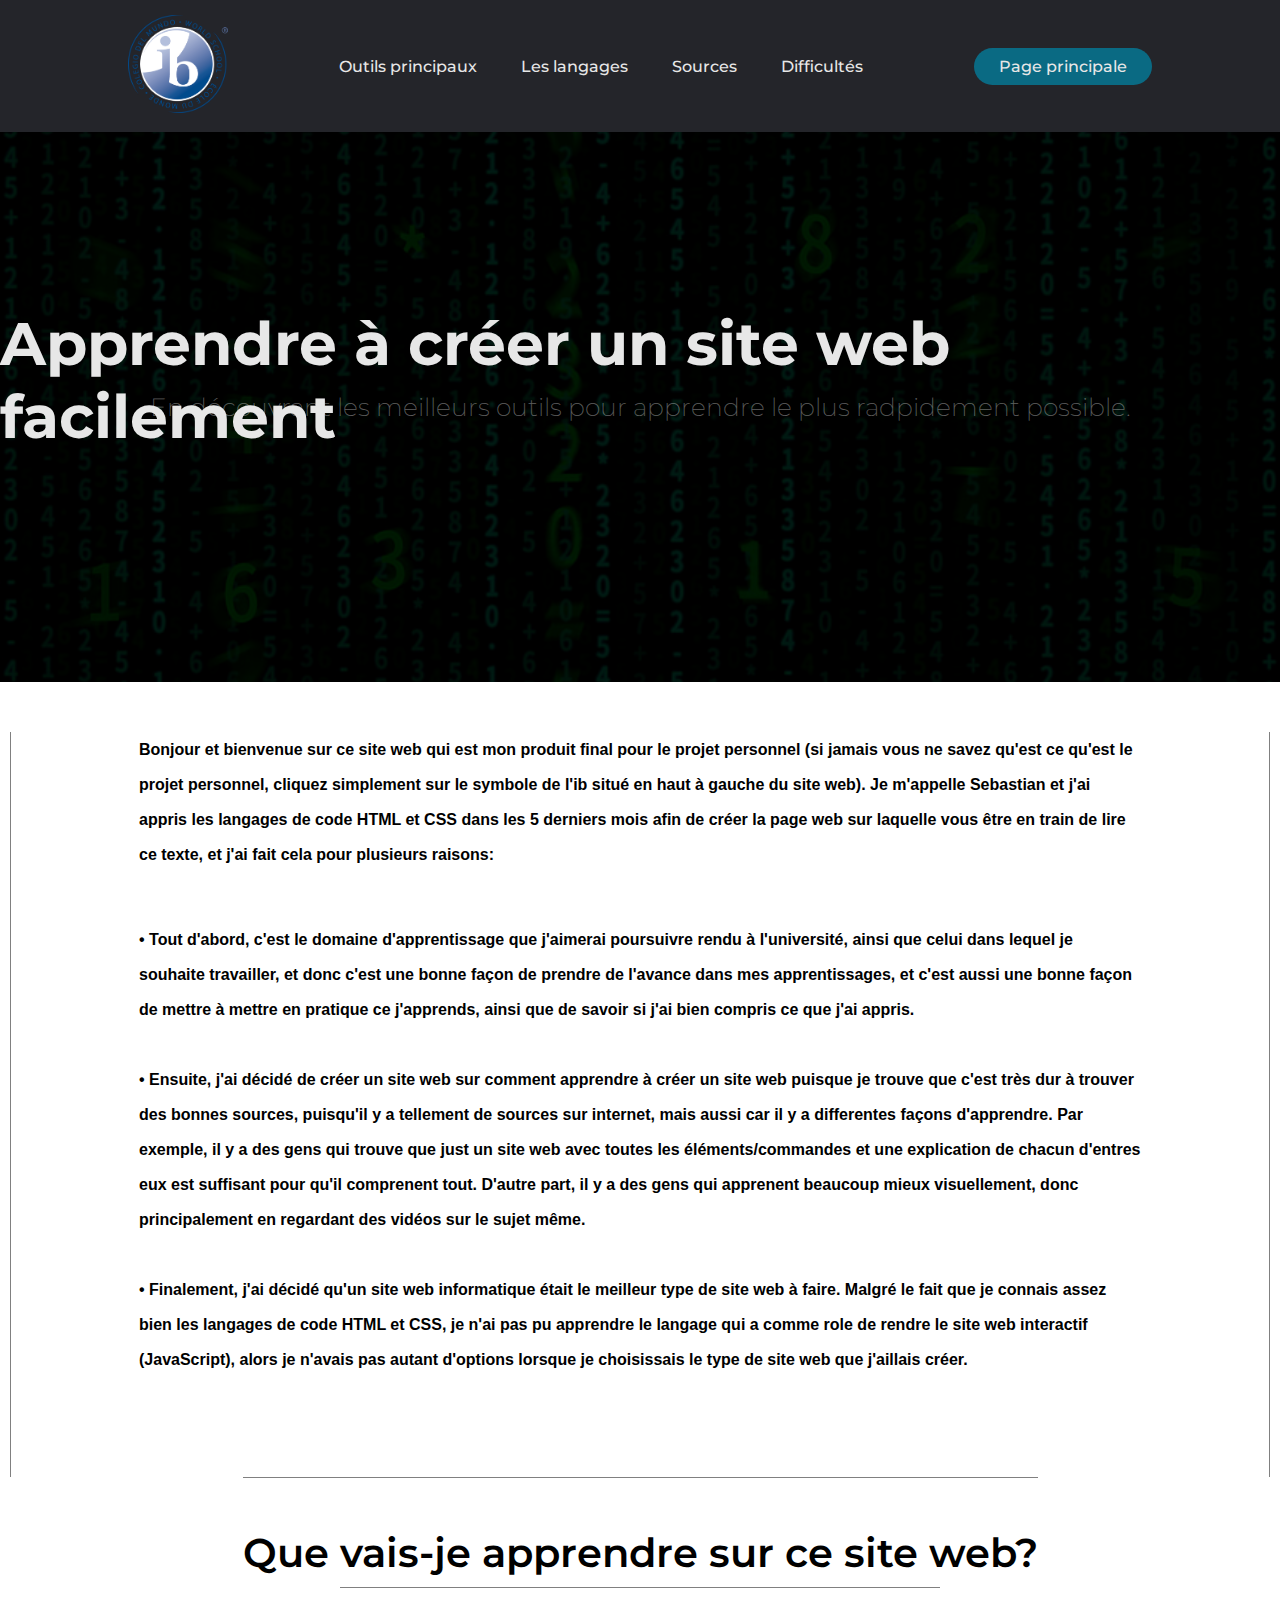
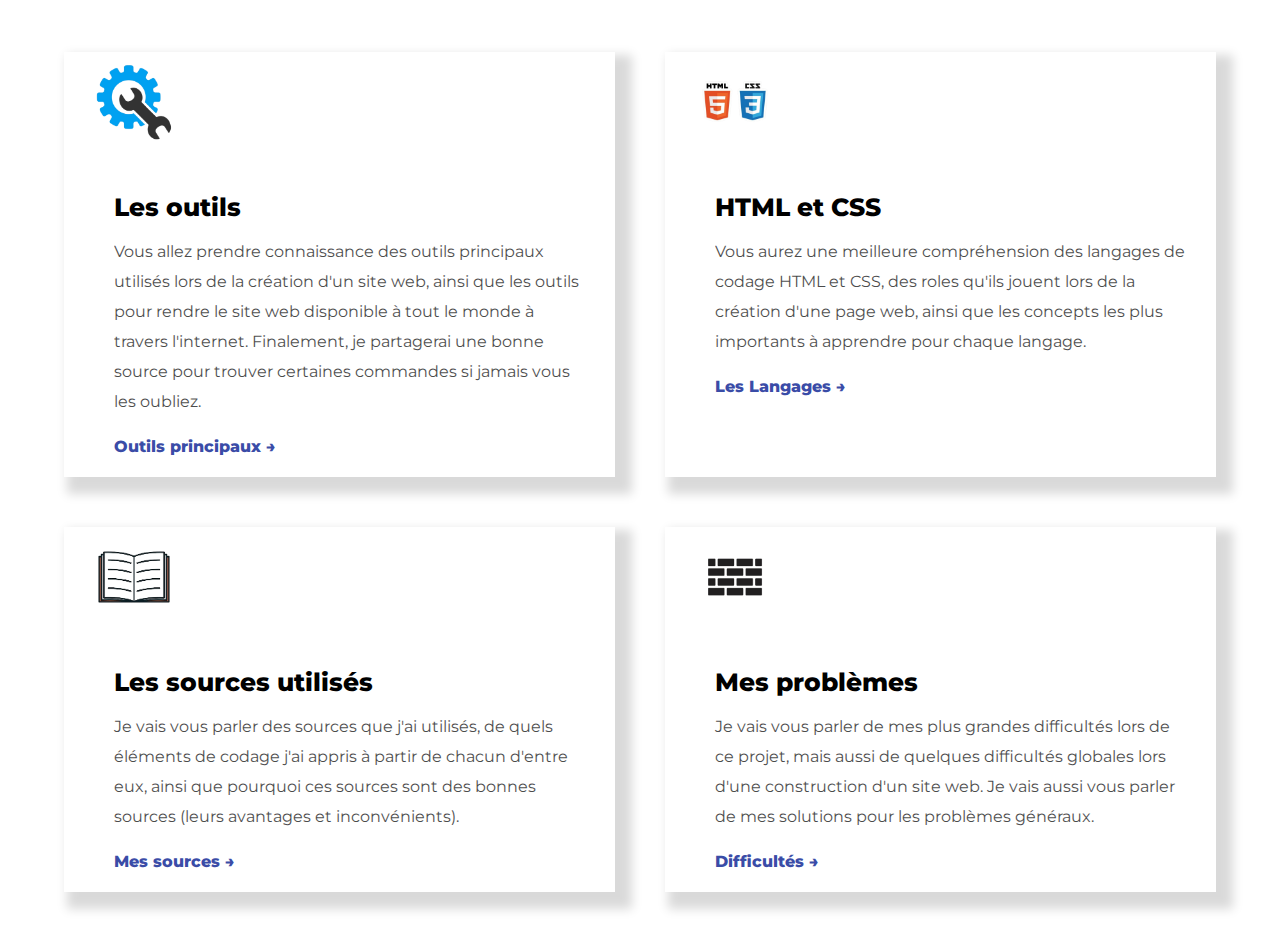
<file: index.html>
<!DOCTYPE html>
<html lang="en">
  <head>
    <meta charset="UTF-8" />
    <meta name="viewport" content="width=device-width, initial-scale=1.0" />
    <title>Cr&eacute;ation d'un site web</title>

    <link rel="stylesheet" href="css/header.css" />
    <link rel="stylesheet" href="css/general.css" />
    <link rel="stylesheet" href="css/introduction.css" />
    <link rel="preconnect" href="https://fonts.googleapis.com" />
    <link rel="preconnect" href="https://fonts.gstatic.com" crossorigin />
    <link
      href="https://fonts.googleapis.com/css2?family=Montserrat:wght@500&display=swap"
      rel="stylesheet"
    />
    <link rel="preconnect" href="https://fonts.googleapis.com" />
    <link rel="preconnect" href="https://fonts.gstatic.com" crossorigin />
    <link
      href="https://fonts.googleapis.com/css2?family=Roboto:wght@300&display=swap"
      rel="stylesheet"
    />
  </head>
  <body>
    <header class="menu">
      <a
        href="https://www.ibo.org/fr/programmes/middle-years-programme/assessment-and-exams/personal-project/"
        target="_blank"
      >
        <img
          class="logo-ib"
          src="images/iblogo.png"
          alt="Le projet personnel"
          title="Le projet personnel"
        />
      </a>
      <nav>
        <ul class="menu-items">
          <li><a href="tools.html">Outils principaux</a></li>
          <li><a href="languages.html">Les langages</a></li>
          <li><a href="sources.html">Sources</a></li>
          <li><a href="difficulties.html">Difficultés</a></li>
        </ul>
      </nav>
      <a class="main" href="index.html"
        ><button class="header-main">Page principale</button></a
      >
    </header>

    <div class="intro">
      <img
        class="intro-background"
        src="images/coding-background.png"
        alt="background"
      />
      <h1>Apprendre &agrave; cr&eacute;er un site web facilement</h1>
      <h2>
        En d&eacute;couvrant les meilleurs outils pour apprendre le plus
        radpidement possible.
      </h2>
    </div>
    <div class="intro-text-container">
      <p class="intro-text">
        Bonjour et bienvenue sur ce site web qui est mon produit final pour le
        projet personnel (si jamais vous ne savez qu'est ce qu'est le projet
        personnel, cliquez simplement sur le symbole de l'ib situé en haut à
        gauche du site web). Je m'appelle Sebastian et j'ai appris les langages
        de code HTML et CSS dans les 5 derniers mois afin de créer la page web
        sur laquelle vous être en train de lire ce texte, et j'ai fait cela pour
        plusieurs raisons: <br />
        <p class="intro-text-list">&#x2022; Tout d'abord, c'est le domaine d'apprentissage que j'aimerai
        poursuivre rendu à l'université, ainsi que celui dans lequel je souhaite
        travailler, et donc c'est une bonne façon de prendre de l'avance dans mes apprentissages, et c'est
        aussi une bonne façon de mettre à mettre en pratique ce j'apprends, ainsi que de savoir si j'ai bien
        compris ce que j'ai appris. <br> <br>
        &#x2022; Ensuite, j'ai décidé de créer un site web sur comment apprendre à créer un site web puisque
        je trouve que c'est très dur à trouver des bonnes sources, puisqu'il y a tellement de sources sur internet,
        mais aussi car il y a differentes façons d'apprendre. Par exemple, il y a des gens qui trouve que just un 
        site web avec toutes les éléments/commandes et une explication de chacun d'entres eux est suffisant pour 
        qu'il comprenent tout. D'autre part, il y a des gens qui apprenent beaucoup mieux visuellement, donc 
        principalement en regardant des vidéos sur le sujet même. <br> <br>
        &#x2022; Finalement, j'ai décidé qu'un site web informatique était le meilleur type de site web à faire. 
        Malgré le fait que je connais assez bien les langages de code HTML et CSS, je n'ai pas pu apprendre le 
        langage qui a comme role de rendre le site web interactif (JavaScript), alors je n'avais pas autant d'options lorsque 
        je choisissais le type de site web que j'aillais créer.
      </p>
      </p>
    </div>
    <div  class="what-to-learn">
      <p class="learning-question">Que vais-je apprendre sur ce site web?</p>
      <div class="learning-decoration"></div>
    </div>
<div class="learning-container">
  <div class="tools">
    <img src="grids/tools.png" alt="outils">
    <p class="grid-title">Les outils</p>
    <p class="grid-text">Vous allez prendre connaissance des outils principaux utilisés lors de la création 
      d'un site web, ainsi que les outils pour rendre le site web disponible à tout le monde à travers l'internet. 
      Finalement, je partagerai une bonne source pour trouver certaines commandes si jamais vous les oubliez. </p>
    <a href="tools.html">Outils principaux &rarr;</a>
  </div>
  <div class="languages">
    <img src="grids/languages.png" alt="langages de codage">
    <p class="grid-title">HTML et CSS</p>
    <p class="grid-text">Vous aurez une meilleure compréhension des langages de codage HTML et CSS, des roles qu'ils jouent 
    lors de la création d'une page web, ainsi que les concepts les plus importants à apprendre pour chaque langage.</p>
    <a href="languages.html">Les Langages &rarr;</a>
  </div>
  <div class="sources">
    <img src="grids/sources.png" alt="sources">
    <p class="grid-title">Les sources utilisés</p>
    <p class="grid-text">Je vais vous parler des sources que j'ai utilisés, de quels éléments de codage j'ai appris
       à partir de chacun d'entre eux, ainsi que pourquoi ces sources sont des bonnes sources (leurs avantages et 
       inconvénients).</p>
    <a href="">Mes sources &rarr;</a>
    </div>
  <div class="difficulties">
    <img class="difficulties-img" src="grids/difficulties.png" alt="difficulties">
    <p class="grid-title">Mes problèmes</p>
    <p class="grid-text">Je vais vous parler de mes plus grandes difficultés lors de ce projet, mais aussi de quelques
     difficultés globales lors d'une construction d'un site web. Je vais aussi vous parler de mes solutions pour les 
     problèmes généraux.</p>
    <a href="difficulties.html">Difficultés &rarr;</a>
  </div>
</div>
  </body>
</html>
</file>
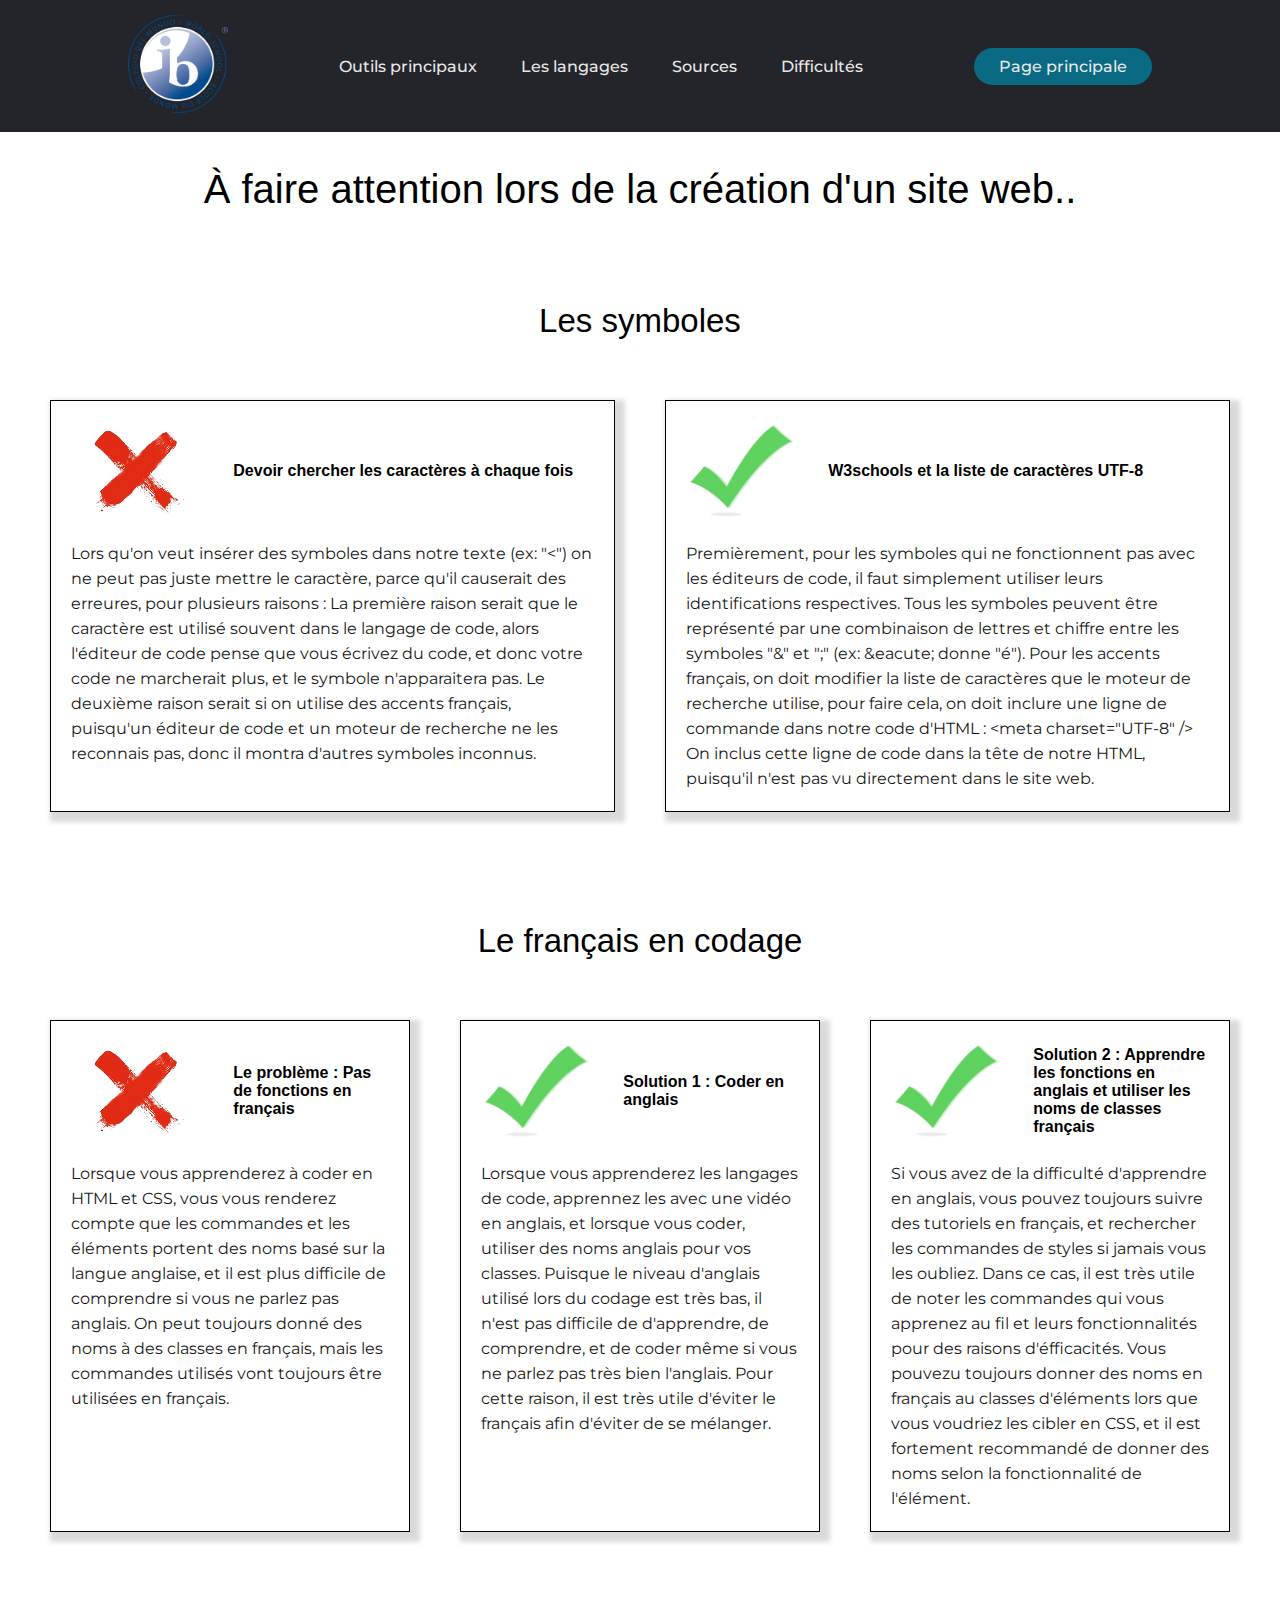
<file: difficulties.html>
<!DOCTYPE html>
<html lang="en">
  <head>
    <meta charset="UTF-8" />
    <meta name="viewport" content="width=device-width, initial-scale=1.0" />
    <title>Création d'un site web</title>

    <link rel="stylesheet" href="css/header.css" />
    <link rel="stylesheet" href="css/general.css" />
    <link rel="stylesheet" href="css/difficulties.css" />
    <link rel="preconnect" href="https://fonts.googleapis.com" />
    <link rel="preconnect" href="https://fonts.gstatic.com" crossorigin />
    <link
      href="https://fonts.googleapis.com/css2?family=Montserrat:wght@500&display=swap"
      rel="stylesheet"
    />
    <link rel="preconnect" href="https://fonts.googleapis.com" />
    <link rel="preconnect" href="https://fonts.gstatic.com" crossorigin />
    <link
      href="https://fonts.googleapis.com/css2?family=Roboto:wght@300&display=swap"
      rel="stylesheet"
    />
  </head>
  <body>
    <header class="menu">
      <a
        href="https://www.ibo.org/fr/programmes/middle-years-programme/assessment-and-exams/personal-project/"
        target="_blank"
      >
        <img
          class="logo-ib"
          src="images/iblogo.png"
          alt="Le projet personnel"
        />
      </a>
      <nav>
        <ul class="menu-items">
          <li><a href="tools.html">Outils principaux</a></li>
          <li><a href="languages.html">Les langages</a></li>
          <li><a href="sources.html">Sources</a></li>
          <li><a href="difficulties.html">Difficultés</a></li>
        </ul>
      </nav>
      <a class="main" href="index.html"
        ><button class="header-main">Page principale</button></a
      >
    </header>

    <div class="title">
      À faire attention lors de la création d'un site web..
    </div>

    <div class="difficulties-container">
      <div class="difficulty-box">
        <div class="difficulty-name">Les symboles</div>
        <div class="difficulty-and-solution">
          <div class="difficulty">
            <div class="difficulty-title">
              <img
                class="difficulty-img"
                src="images/big-no.png"
                alt="(Le problème)"
              />
              <div class="difficulty-title-name">
                Devoir chercher les caractères à chaque fois
              </div>
            </div>
            <div class="difficulty-text">
              Lors qu'on veut insérer des symboles dans notre texte (ex: "&lt;")
              on ne peut pas juste mettre le caractère, parce qu'il causerait
              des erreures, pour plusieurs raisons : La première raison serait
              que le caractère est utilisé souvent dans le langage de code,
              alors l'éditeur de code pense que vous écrivez du code, et donc
              votre code ne marcherait plus, et le symbole n'apparaitera pas. Le
              deuxième raison serait si on utilise des accents français,
              puisqu'un éditeur de code et un moteur de recherche ne les
              reconnais pas, donc il montra d'autres symboles inconnus.
            </div>
          </div>
          <div class="solution">
            <div class="solution-title">
              <img
                class="solution-img"
                src="images/big-yes.png"
                alt="(La solution)"
              />
              <div class="solution-title-name">
                W3schools et la liste de caractères UTF-8
              </div>
            </div>
            <div class="solution-text">
              Premièrement, pour les symboles qui ne fonctionnent pas avec les
              éditeurs de code, il faut simplement utiliser leurs
              identifications respectives. Tous les symboles peuvent être
              représenté par une combinaison de lettres et chiffre entre les
              symboles "&" et ";" (ex: &amp;eacute&semi; donne "é"). Pour les
              accents français, on doit modifier la liste de caractères que le
              moteur de recherche utilise, pour faire cela, on doit inclure une
              ligne de commande dans notre code d'HTML : &lt;meta
              charset="UTF-8" /&gt; On inclus cette ligne de code dans la tête
              de notre HTML, puisqu'il n'est pas vu directement dans le site
              web.
            </div>
          </div>
        </div>
      </div>

      <div class="difficulty-box">
        <div class="difficulty-name">Le français en codage</div>
        <div class="difficulty-and-solution">
          <div class="difficulty">
            <div class="difficulty-title">
              <img
                class="difficulty-img"
                src="images/big-no.png"
                alt="(Le problème)"
              />
              <div class="difficulty-title-name">
                Le problème : Pas de fonctions en français
              </div>
            </div>
            <div class="difficulty-text">
              Lorsque vous apprenderez à coder en HTML et CSS, vous vous
              renderez compte que les commandes et les éléments portent des noms
              basé sur la langue anglaise, et il est plus difficile de
              comprendre si vous ne parlez pas anglais. On peut toujours donné
              des noms à des classes en français, mais les commandes utilisés
              vont toujours être utilisées en français.
            </div>
          </div>

          <div class="difficulty">
            <div class="difficulty-title">
              <img
                class="difficulty-img"
                src="images/big-yes.png"
                alt="(Le problème)"
              />
              <div class="difficulty-title-name">
                Solution 1 : Coder en anglais
              </div>
            </div>
            <div class="difficulty-text">
              Lorsque vous apprenderez les langages de code, apprennez les avec
              une vidéo en anglais, et lorsque vous coder, utiliser des noms
              anglais pour vos classes. Puisque le niveau d'anglais utilisé lors
              du codage est très bas, il n'est pas difficile de d'apprendre, de
              comprendre, et de coder même si vous ne parlez pas très bien
              l'anglais. Pour cette raison, il est très utile d'éviter le
              français afin d'éviter de se mélanger.
            </div>
          </div>
          <div class="solution">
            <div class="solution-title">
              <img
                class="solution-img"
                src="images/big-yes.png"
                alt="(La solution)"
              />
              <div class="solution-title-name">
                Solution 2 : Apprendre les fonctions en anglais et utiliser les
                noms de classes français
              </div>
            </div>
            <div class="solution-text">
              Si vous avez de la difficulté d'apprendre en anglais, vous pouvez
              toujours suivre des tutoriels en français, et rechercher les
              commandes de styles si jamais vous les oubliez. Dans ce cas, il
              est très utile de noter les commandes qui vous apprenez au fil et
              leurs fonctionnalités pour des raisons d'éfficacités. Vous pouvezu
              toujours donner des noms en français au classes d'éléments lors
              que vous voudriez les cibler en CSS, et il est fortement
              recommandé de donner des noms selon la fonctionnalité de
              l'élément.
            </div>
          </div>
        </div>
      </div>
    </div>
  </body>
</html>
</file>
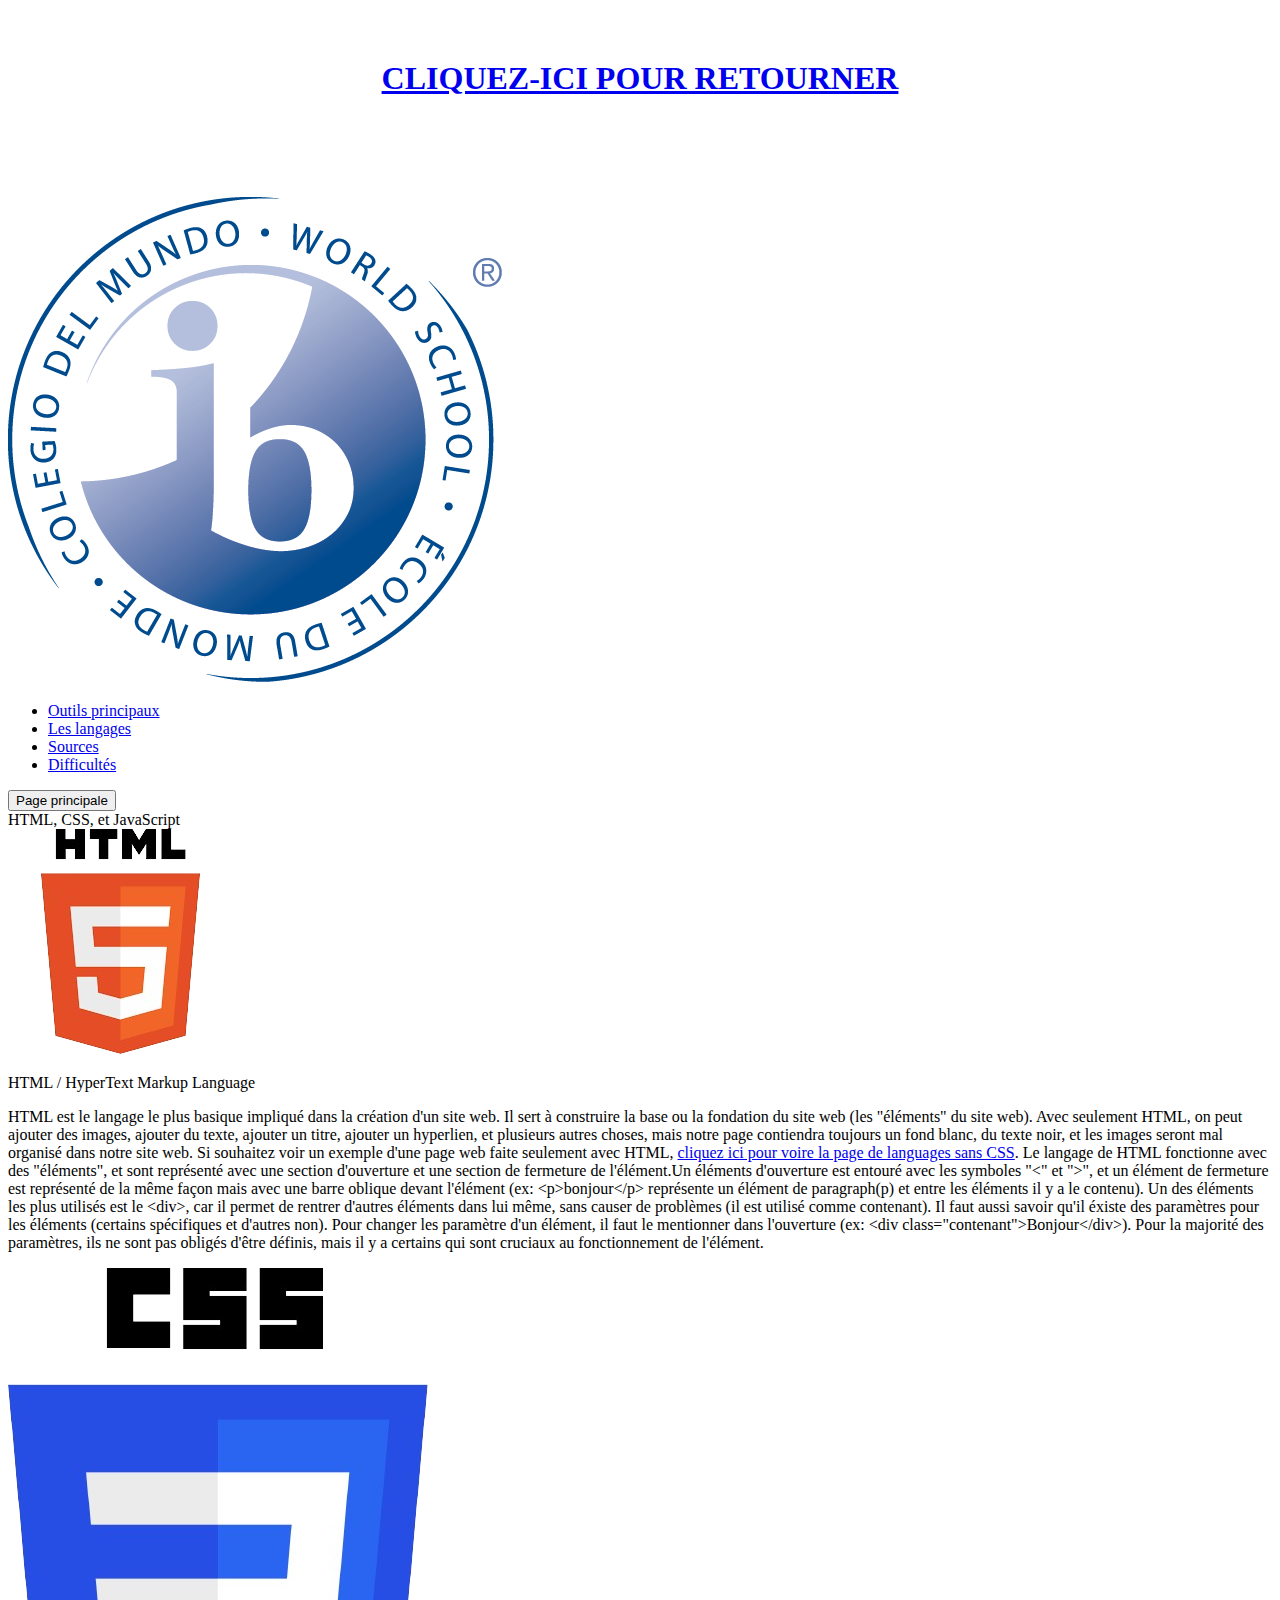
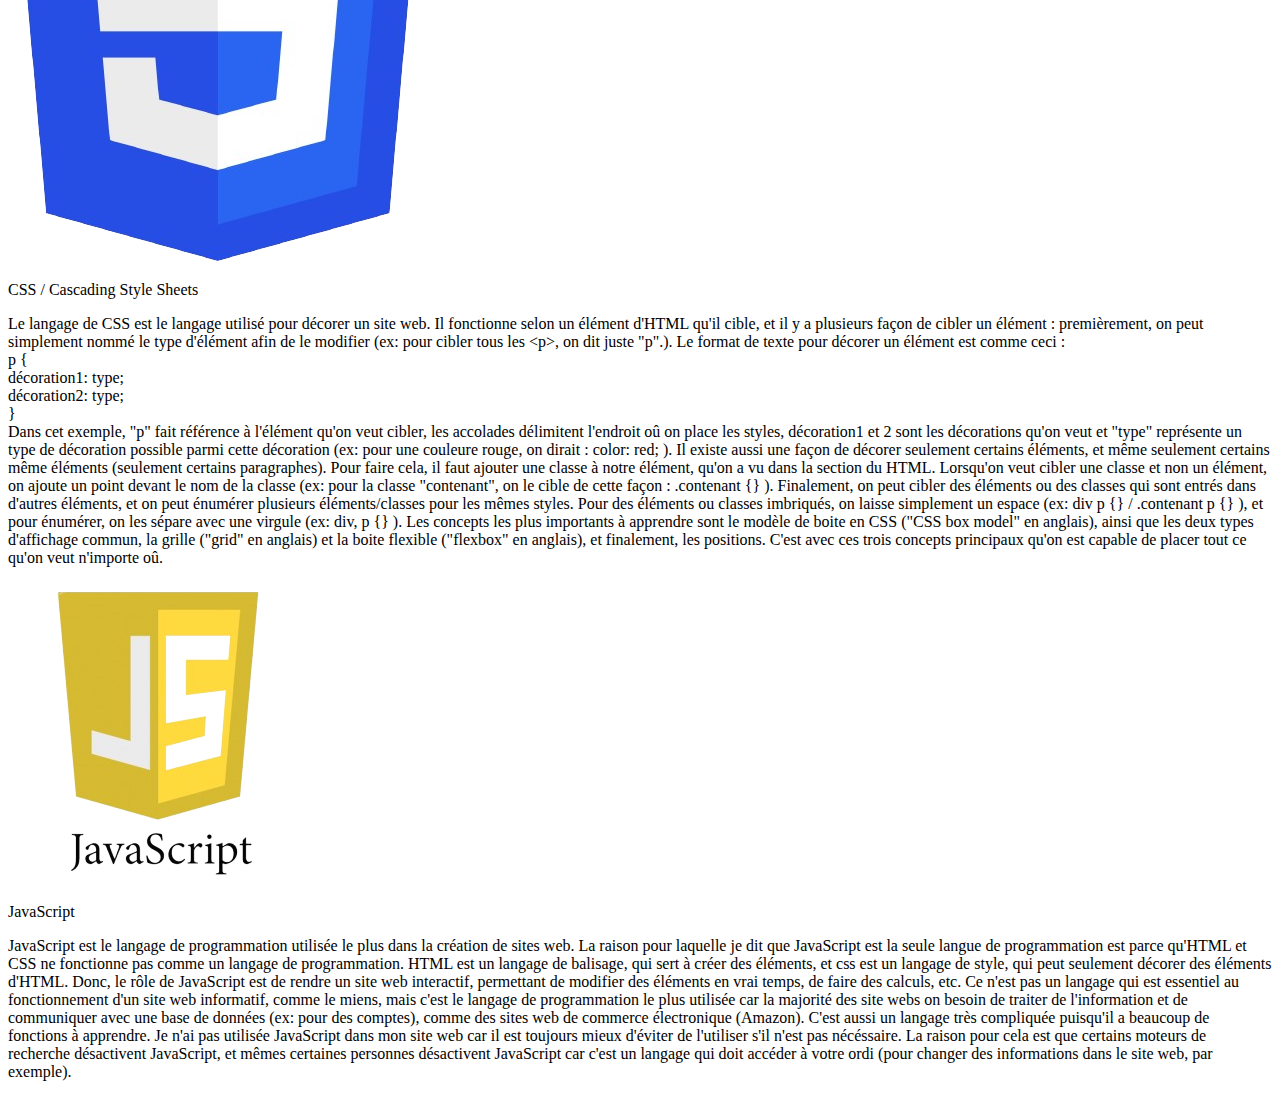
<file: languages-nocss.html>
<!DOCTYPE html>
<html lang="en">
  <head>
    <meta charset="UTF-8" />
    <meta name="viewport" content="width=device-width, initial-scale=1.0" />
    <title>Cr&eacute;ation d'un site web</title>

    <link rel="stylesheet" href="css/languages-nocss.css" />
    <link rel="preconnect" href="https://fonts.googleapis.com" />
    <link rel="preconnect" href="https://fonts.gstatic.com" crossorigin />
    <link
      href="https://fonts.googleapis.com/css2?family=Montserrat:wght@500&display=swap"
      rel="stylesheet"
    />
    <link rel="preconnect" href="https://fonts.googleapis.com" />
    <link rel="preconnect" href="https://fonts.gstatic.com" crossorigin />
    <link
      href="https://fonts.googleapis.com/css2?family=Roboto:wght@300&display=swap"
      rel="stylesheet"
    />
  </head>
  <body>
    <h1>
      <a class="return-link" href="languages.html"
        >CLIQUEZ-ICI POUR RETOURNER</a
      >
    </h1>
    <header class="menu">
      <a
        href="https://www.ibo.org/fr/programmes/middle-years-programme/assessment-and-exams/personal-project/"
        target="_blank"
      >
        <img
          class="logo-ib"
          src="images/iblogo.png"
          alt="Le projet personnel"
        />
      </a>
      <nav>
        <ul class="menu-items">
          <li><a href="tools.html">Outils principaux</a></li>
          <li><a href="languages.html">Les langages</a></li>
          <li><a href="sources.html">Sources</a></li>
          <li><a href="difficulties.html">Difficultés</a></li>
          <!-- idk what to name this yet ^ -->
        </ul>
      </nav>
      <a class="main" href="index.html"
        ><button class="header-main">Page principale</button></a
      >
    </header>

    <div class="title">HTML, CSS, et JavaScript</div>

    <div class="language-box-container">
      <div class="language-box">
        <div class="language-title">
          <img
            class="language-box-img"
            src="images/html-logo.png"
            alt="Logo De Html"
          />
          <p class="language-box-name">HTML / HyperText Markup Language</p>
        </div>
        <p class="language-box-text">
          HTML est le langage le plus basique impliqué dans la création d'un
          site web. Il sert à construire la base ou la fondation du site web
          (les "éléments" du site web). Avec seulement HTML, on peut ajouter des
          images, ajouter du texte, ajouter un titre, ajouter un hyperlien, et
          plusieurs autres choses, mais notre page contiendra toujours un fond
          blanc, du texte noir, et les images seront mal organisé dans notre
          site web. Si souhaitez voir un exemple d'une page web faite seulement
          avec HTML,
          <a class="nocss-link" href="languages-nocss.html"
            >cliquez ici pour voire la page de languages sans CSS</a
          >. Le langage de HTML fonctionne avec des "éléments", et sont
          représenté avec une section d'ouverture et une section de fermeture de
          l'élément.Un éléments d'ouverture est entouré avec les symboles "<" et
          ">", et un élément de fermeture est représenté de la même façon mais
          avec une barre oblique devant l'élément (ex:
          &lt;p&gt;bonjour&lt;/p&gt; représente un élément de paragraph(p) et
          entre les éléments il y a le contenu). Un des éléments les plus
          utilisés est le &lt;div&gt;, car il permet de rentrer d'autres
          éléments dans lui même, sans causer de problèmes (il est utilisé comme
          contenant). Il faut aussi savoir qu'il éxiste des paramètres pour les
          éléments (certains spécifiques et d'autres non). Pour changer les
          paramètre d'un élément, il faut le mentionner dans l'ouverture (ex:
          &lt;div class="contenant"&gt;Bonjour&lt;/div&gt;). Pour la majorité
          des paramètres, ils ne sont pas obligés d'être définis, mais il y a
          certains qui sont cruciaux au fonctionnement de l'élément.
        </p>
      </div>
      <div class="language-box">
        <div class="language-title">
          <img
            class="language-box-img"
            src="images/css-logo.png"
            alt="Logo De CSS"
          />
          <p class="language-box-name">CSS / Cascading Style Sheets</p>
        </div>
        <p class="language-box-text">
          Le langage de CSS est le langage utilisé pour décorer un site web. Il
          fonctionne selon un élément d'HTML qu'il cible, et il y a plusieurs
          façon de cibler un élément : premièrement, on peut simplement nommé le
          type d'élément afin de le modifier (ex: pour cibler tous les
          &lt;p&gt;, on dit juste "p".). Le format de texte pour décorer un
          élément est comme ceci : <br />
          p { <br />
          décoration1: type; <br />
          décoration2: type; <br />
          } <br />
          Dans cet exemple, "p" fait référence à l'élément qu'on veut cibler,
          les accolades délimitent l'endroit oû on place les styles, décoration1
          et 2 sont les décorations qu'on veut et "type" représente un type de
          décoration possible parmi cette décoration (ex: pour une couleure
          rouge, on dirait : color: red; ). Il existe aussi une façon de décorer
          seulement certains éléments, et même seulement certains même éléments
          (seulement certains paragraphes). Pour faire cela, il faut ajouter une
          classe à notre élément, qu'on a vu dans la section du HTML. Lorsqu'on
          veut cibler une classe et non un élément, on ajoute un point devant le
          nom de la classe (ex: pour la classe "contenant", on le cible de cette
          façon : .contenant {} ). Finalement, on peut cibler des éléments ou
          des classes qui sont entrés dans d'autres éléments, et on peut
          énumérer plusieurs éléments/classes pour les mêmes styles. Pour des
          éléments ou classes imbriqués, on laisse simplement un espace (ex: div
          p {} / .contenant p {} ), et pour énumérer, on les sépare avec une
          virgule (ex: div, p {} ). Les concepts les plus importants à apprendre
          sont le modèle de boite en CSS ("CSS box model" en anglais), ainsi que
          les deux types d'affichage commun, la grille ("grid" en anglais) et la
          boite flexible ("flexbox" en anglais), et finalement, les positions.
          C'est avec ces trois concepts principaux qu'on est capable de placer
          tout ce qu'on veut n'importe oû.
        </p>
      </div>
      <div class="language-box">
        <div class="language-title">
          <img
            class="language-box-img"
            src="images/javascript-logo.png"
            alt="Logo De JavaScript"
          />
          <p class="language-box-name">JavaScript</p>
        </div>
        <p class="language-box-text">
          JavaScript est le langage de programmation utilisée le plus dans la
          création de sites web. La raison pour laquelle je dit que JavaScript
          est la seule langue de programmation est parce qu'HTML et CSS ne
          fonctionne pas comme un langage de programmation. HTML est un langage
          de balisage, qui sert à créer des éléments, et css est un langage de
          style, qui peut seulement décorer des éléments d'HTML. Donc, le rôle
          de JavaScript est de rendre un site web interactif, permettant de
          modifier des éléments en vrai temps, de faire des calculs, etc. Ce
          n'est pas un langage qui est essentiel au fonctionnement d'un site web
          informatif, comme le miens, mais c'est le langage de programmation le
          plus utilisée car la majorité des site webs on besoin de traiter de
          l'information et de communiquer avec une base de données (ex: pour des
          comptes), comme des sites web de commerce électronique (Amazon). C'est
          aussi un langage très compliquée puisqu'il a beaucoup de fonctions à
          apprendre. Je n'ai pas utilisée JavaScript dans mon site web car il
          est toujours mieux d'éviter de l'utiliser s'il n'est pas nécéssaire.
          La raison pour cela est que certains moteurs de recherche désactivent
          JavaScript, et mêmes certaines personnes désactivent JavaScript car
          c'est un langage qui doit accéder à votre ordi (pour changer des
          informations dans le site web, par exemple).
        </p>
      </div>
    </div>
  </body>
</html>
</file>
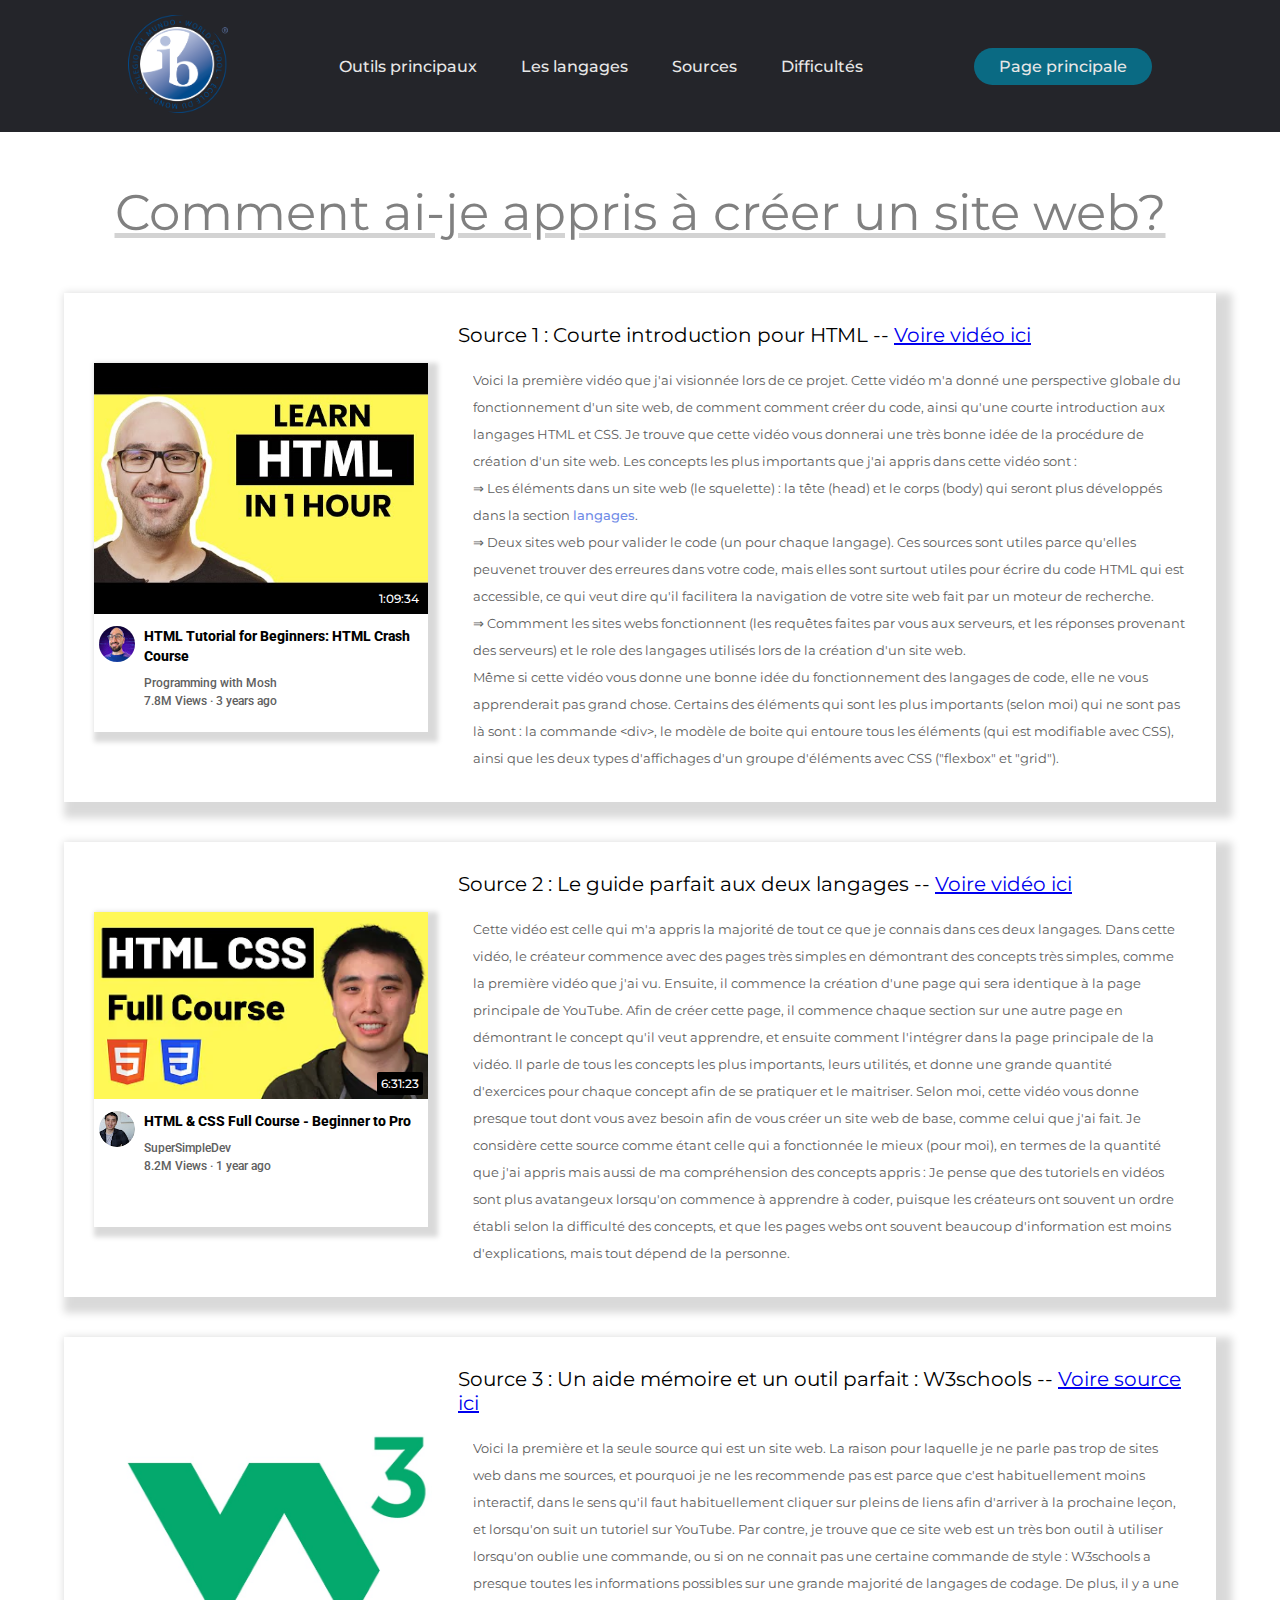
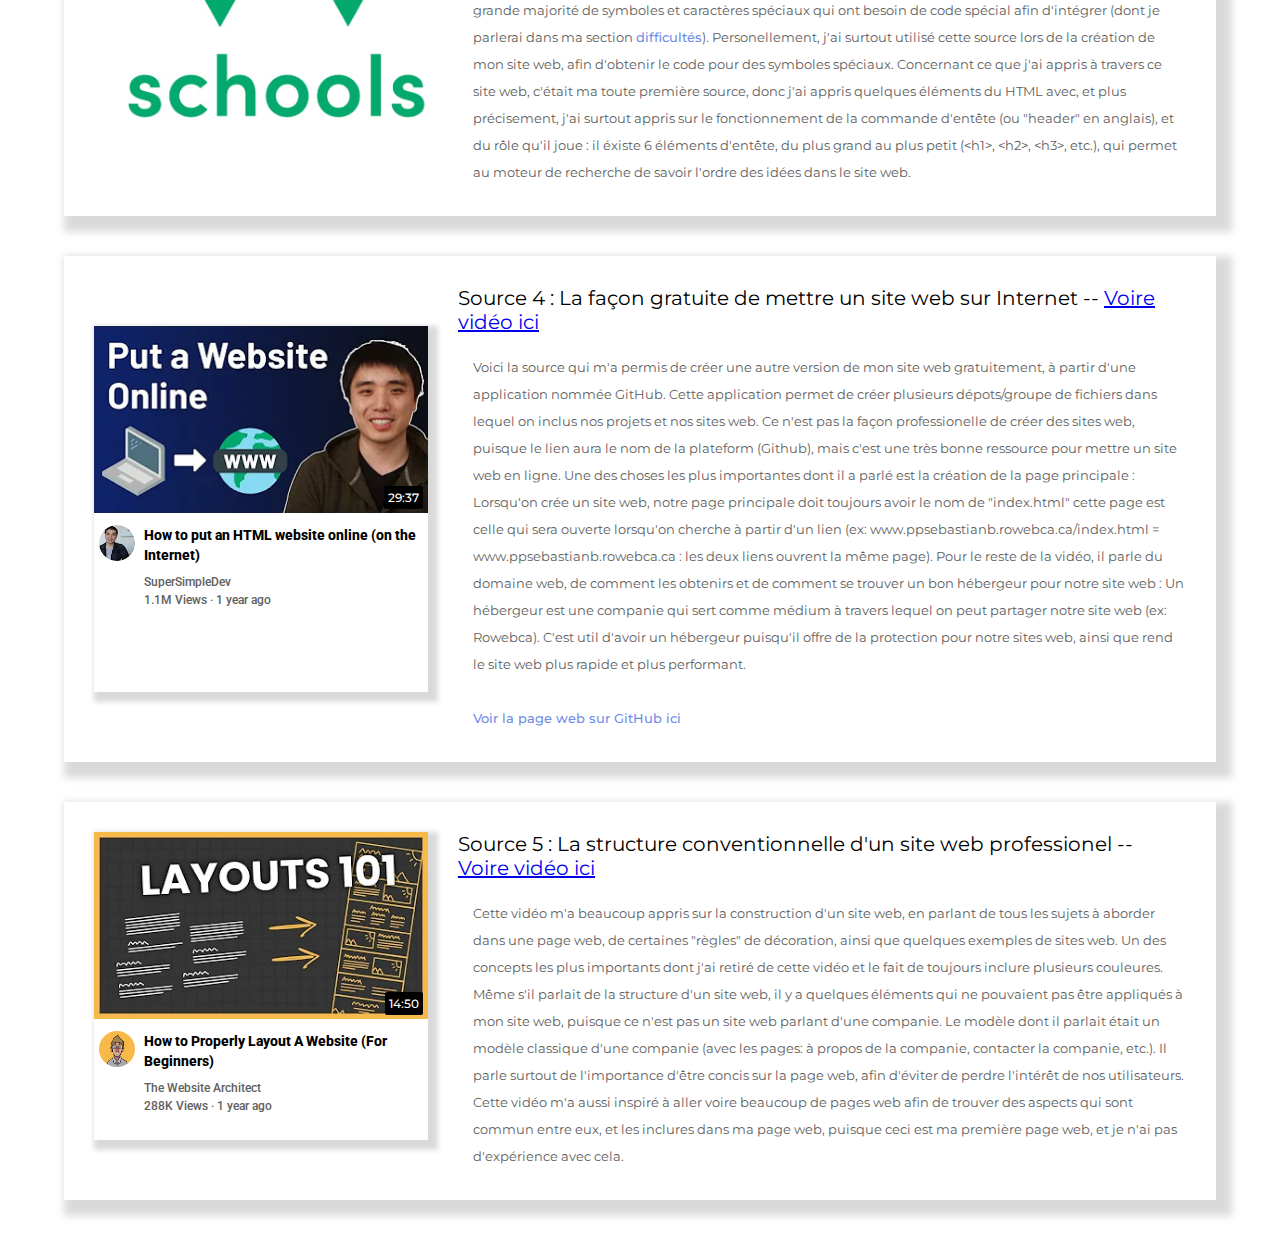
<file: sources.html>
<!DOCTYPE html>
<html lang="en">
  <head>
    <meta charset="UTF-8" />
    <meta name="viewport" content="width=device-width, initial-scale=1.0" />
    <title>Cr&eacute;ation d'un site web</title>

    <link rel="stylesheet" href="css/header.css" />
    <link rel="stylesheet" href="css/general.css" />
    <link rel="stylesheet" href="css/sources.css" />

    <link rel="preconnect" href="https://fonts.googleapis.com" />
    <link rel="preconnect" href="https://fonts.gstatic.com" crossorigin />
    <link
      href="https://fonts.googleapis.com/css2?family=Montserrat:wght@500&display=swap"
      rel="stylesheet"
    />
    <link rel="preconnect" href="https://fonts.googleapis.com" />
    <link rel="preconnect" href="https://fonts.gstatic.com" crossorigin />
    <link
      href="https://fonts.googleapis.com/css2?family=Roboto:wght@300&display=swap"
      rel="stylesheet"
      <link
      rel="preconnect"
      href="https://fonts.googleapis.com"
    />
    <link rel="preconnect" href="https://fonts.gstatic.com" crossorigin />
    <link
      href="https://fonts.googleapis.com/css2?family=Roboto:wght@500&display=swap"
      rel="stylesheet"
    />
  </head>
  <body>
    <header class="menu">
      <a
        href="https://www.ibo.org/fr/programmes/middle-years-programme/assessment-and-exams/personal-project/"
        target="_blank"
      >
        <img
          class="logo-ib"
          src="images/iblogo.png"
          alt="Le projet personnel"
        />
      </a>
      <nav>
        <ul class="menu-items">
          <li><a href="tools.html">Outils principaux</a></li>
          <li><a href="languages.html">Les langages</a></li>
          <li><a href="sources.html">Sources</a></li>
          <li><a href="difficulties.html">Difficultés</a></li>
          <!-- idk what to name this yet ^ -->
        </ul>
      </nav>
      <a class="main" href="index.html"
        ><button class="header-main">Page principale</button></a
      >
    </header>

    <div class="title">Comment ai-je appris à créer un site web?</div>

    <section class="videos-container">
      <div class="source-container">
        <div class="video-preview">
          <div class="thumbnail-row">
            <img class="thumbnail" src="sources/video-preview1.jpg" />
            <div class="video-time">1:09:34</div>
          </div>

          <div class="video-info-grid">
            <div class="channel-picture">
              <img class="profile-picture" src="sources/channel-picture1.jpg" />
            </div>

            <div class="video-info">
              <p class="video-title">
                HTML Tutorial for Beginners: HTML Crash Course
              </p>
              <p class="video-author">Programming with Mosh</p>
              <p class="video-stats">7.8M Views &#183; 3 years ago</p>
            </div>
          </div>
        </div>

        <div class="source-explanation">
          <p class="source-title">
            Source 1 : Courte introduction pour HTML --
            <a
              class="source-video-redirect"
              href="https://www.youtube.com/watch?v=qz0aGYrrlhU"
              target="_blank"
              >Voire vidéo ici</a
            >
          </p>
          <p class="source-explanation-text">
            Voici la première vidéo que j'ai visionnée lors de ce projet. Cette
            vidéo m'a donné une perspective globale du fonctionnement d'un site
            web, de comment comment créer du code, ainsi qu'une courte
            introduction aux langages HTML et CSS. Je trouve que cette vidéo
            vous donnerai une très bonne idée de la procédure de création d'un
            site web. Les concepts les plus importants que j'ai appris dans
            cette vidéo sont : <br />
            &rArr; Les éléments dans un site web (le squelette) : la tête (head)
            et le corps (body) qui seront plus développés dans la section
            <a class="source-link" href="languages.html">langages</a>. <br />
            &rArr; Deux sites web pour valider le code (un pour chaque langage).
            Ces sources sont utiles parce qu'elles peuvenet trouver des erreures
            dans votre code, mais elles sont surtout utiles pour écrire du code
            HTML qui est accessible, ce qui veut dire qu'il facilitera la
            navigation de votre site web fait par un moteur de recherche. <br />
            &rArr; Commment les sites webs fonctionnent (les requêtes faites par
            vous aux serveurs, et les réponses provenant des serveurs) et le
            role des langages utilisés lors de la création d'un site web. <br />
            Même si cette vidéo vous donne une bonne idée du fonctionnement des
            langages de code, elle ne vous apprenderait pas grand chose.
            Certains des éléments qui sont les plus importants (selon moi) qui
            ne sont pas là sont : la commande &lt;div&gt;, le modèle de boite
            qui entoure tous les éléments (qui est modifiable avec CSS), ainsi
            que les deux types d'affichages d'un groupe d'éléments avec CSS
            ("flexbox" et "grid").
          </p>
        </div>
      </div>

      <div class="source-container">
        <div class="video-preview">
          <div class="thumbnail-row">
            <img class="thumbnail" src="sources/video-preview2.webp" />
            <div class="video-time">6:31:23</div>
          </div>

          <div class="video-info-grid">
            <div class="channel-picture">
              <img class="profile-picture" src="sources/channel-picture2.jpg" />
            </div>

            <div class="video-info">
              <p class="video-title">
                HTML & CSS Full Course - Beginner to Pro
              </p>
              <p class="video-author">SuperSimpleDev</p>
              <p class="video-stats">8.2M Views &#183; 1 year ago</p>
            </div>
          </div>
        </div>

        <div class="source-explanation">
          <p class="source-title">
            Source 2 : Le guide parfait aux deux langages --
            <a
              class="source-video-redirect"
              href="https://www.youtube.com/watch?v=G3e-cpL7ofc"
              target="_blank"
              >Voire vidéo ici</a
            >
          </p>
          <p class="source-explanation-text">
            Cette vidéo est celle qui m'a appris la majorité de tout ce que je
            connais dans ces deux langages. Dans cette vidéo, le créateur
            commence avec des pages très simples en démontrant des concepts très
            simples, comme la première vidéo que j'ai vu. Ensuite, il commence
            la création d'une page qui sera identique à la page principale de
            YouTube. Afin de créer cette page, il commence chaque section sur
            une autre page en démontrant le concept qu'il veut apprendre, et
            ensuite comment l'intégrer dans la page principale de la vidéo. Il
            parle de tous les concepts les plus importants, leurs utilités, et
            donne une grande quantité d'exercices pour chaque concept afin de se
            pratiquer et le maitriser. Selon moi, cette vidéo vous donne presque
            tout dont vous avez besoin afin de vous créer un site web de base,
            comme celui que j'ai fait. Je considère cette source comme étant
            celle qui a fonctionnée le mieux (pour moi), en termes de la
            quantité que j'ai appris mais aussi de ma compréhension des concepts
            appris : Je pense que des tutoriels en vidéos sont plus avatangeux
            lorsqu'on commence à apprendre à coder, puisque les créateurs ont
            souvent un ordre établi selon la difficulté des concepts, et que les
            pages webs ont souvent beaucoup d'information est moins
            d'explications, mais tout dépend de la personne.
          </p>
        </div>
      </div>

      <div class="source-container">
        <div class="source-3-container">
          <img class="source-3" src="sources/source-picture.jpg" />
        </div>

        <div class="source-explanation">
          <p class="source-title">
            Source 3 : Un aide mémoire et un outil parfait : W3schools --
            <a
              class="source-video-redirect"
              href="https://www.w3schools.com/"
              target="_blank"
              >Voire source ici</a
            >
          </p>
          <p class="source-explanation-text">
            Voici la première et la seule source qui est un site web. La raison
            pour laquelle je ne parle pas trop de sites web dans me sources, et
            pourquoi je ne les recommende pas est parce que c'est habituellement
            moins interactif, dans le sens qu'il faut habituellement cliquer sur
            pleins de liens afin d'arriver à la prochaine leçon, et lorsqu'on
            suit un tutoriel sur YouTube. Par contre, je trouve que ce site web
            est un très bon outil à utiliser lorsqu'on oublie une commande, ou
            si on ne connait pas une certaine commande de style : W3schools a
            presque toutes les informations possibles sur une grande majorité de
            langages de codage. De plus, il y a une grande majorité de symboles
            et caractères spéciaux qui ont besoin de code spécial afin
            d'intégrer (dont je parlerai dans ma section
            <a class="source-link" href="difficulties.html">difficultés</a>).
            Personellement, j'ai surtout utilisé cette source lors de la
            création de mon site web, afin d'obtenir le code pour des symboles
            spéciaux. Concernant ce que j'ai appris à travers ce site web,
            c'était ma toute première source, donc j'ai appris quelques éléments
            du HTML avec, et plus précisement, j'ai surtout appris sur le
            fonctionnement de la commande d'entête (ou "header" en anglais), et
            du rôle qu'il joue : il éxiste 6 éléments d'entête, du plus grand au
            plus petit (&lt;h1&gt;, &lt;h2&gt;, &lt;h3&gt;, etc.), qui permet au
            moteur de recherche de savoir l'ordre des idées dans le site web.
          </p>
        </div>
      </div>

      <div class="source-container">
        <div class="video-preview">
          <div class="thumbnail-row">
            <img class="thumbnail" src="sources/video-preview4.webp" />
            <div class="video-time">29:37</div>
          </div>

          <div class="video-info-grid">
            <div class="channel-picture">
              <img class="profile-picture" src="sources/channel-picture2.jpg" />
            </div>

            <div class="video-info">
              <p class="video-title">
                How to put an HTML website online (on the Internet)
              </p>
              <p class="video-author">SuperSimpleDev</p>
              <p class="video-stats">1.1M Views &#183; 1 year ago</p>
            </div>
          </div>
        </div>

        <div class="source-explanation">
          <p class="source-title">
            Source 4 : La façon gratuite de mettre un site web sur Internet --
            <a
              class="source-video-redirect"
              href="https://www.youtube.com/watch?v=p1QU3kLFPdg"
              target="_blank"
              >Voire vidéo ici</a
            >
          </p>
          <p class="source-explanation-text">
            Voici la source qui m'a permis de créer une autre version de mon
            site web gratuitement, à partir d'une application nommée GitHub.
            Cette application permet de créer plusieurs dépots/groupe de
            fichiers dans lequel on inclus nos projets et nos sites web. Ce
            n'est pas la façon professionelle de créer des sites web, puisque le
            lien aura le nom de la plateform (Github), mais c'est une très bonne
            ressource pour mettre un site web en ligne. Une des choses les plus
            importantes dont il a parlé est la création de la page principale :
            Lorsqu'on crée un site web, notre page principale doit toujours
            avoir le nom de "index.html" cette page est celle qui sera ouverte
            lorsqu'on cherche à partir d'un lien (ex:
            www.ppsebastianb.rowebca.ca/index.html = www.ppsebastianb.rowebca.ca
            : les deux liens ouvrent la même page). Pour le reste de la vidéo,
            il parle du domaine web, de comment les obtenirs et de comment se
            trouver un bon hébergeur pour notre site web : Un hébergeur est une
            companie qui sert comme médium à travers lequel on peut partager
            notre site web (ex: Rowebca). C'est util d'avoir un hébergeur
            puisqu'il offre de la protection pour notre sites web, ainsi que
            rend le site web plus rapide et plus performant. <br />
            <br />
            <a class="source-link" href="#">Voir la page web sur GitHub ici</a>
          </p>
        </div>
      </div>

      <div class="source-container">
        <div class="source-5">
          <div class="thumbnail-row">
            <img class="thumbnail" src="sources/video-preview5.webp" />
            <div class="video-time">14:50</div>
          </div>

          <div class="video-info-grid">
            <div class="channel-picture">
              <img class="profile-picture" src="sources/channel-picture5.jpg" />
            </div>

            <div class="video-info">
              <p class="video-title">
                How to Properly Layout A Website (For Beginners)
              </p>
              <p class="video-author">The Website Architect</p>
              <p class="video-stats">288K Views &#183; 1 year ago</p>
            </div>
          </div>
        </div>

        <div class="source-explanation">
          <p class="source-title">
            Source 5 : La structure conventionnelle d'un site web professionel
            --
            <a
              class="source-video-redirect"
              href="https://www.youtube.com/watch?v=3C_22eBWpjg"
              target="_blank"
              >Voire vidéo ici</a
            >
          </p>
          <p class="source-explanation-text">
            Cette vidéo m'a beaucoup appris sur la construction d'un site web,
            en parlant de tous les sujets à aborder dans une page web, de
            certaines "règles" de décoration, ainsi que quelques exemples de
            sites web. Un des concepts les plus importants dont j'ai retiré de
            cette vidéo et le fait de toujours inclure plusieurs couleures. Même
            s'il parlait de la structure d'un site web, il y a quelques éléments
            qui ne pouvaient pas être appliqués à mon site web, puisque ce n'est
            pas un site web parlant d'une companie. Le modèle dont il parlait
            était un modèle classique d'une companie (avec les pages: à propos
            de la companie, contacter la companie, etc.). Il parle surtout de
            l'importance d'être concis sur la page web, afin d'éviter de perdre
            l'intérêt de nos utilisateurs. Cette vidéo m'a aussi inspiré à aller
            voire beaucoup de pages web afin de trouver des aspects qui sont
            commun entre eux, et les inclures dans ma page web, puisque ceci est
            ma première page web, et je n'ai pas d'expérience avec cela.
          </p>
        </div>
      </div>
    </section>
  </body>
</html>
</file>
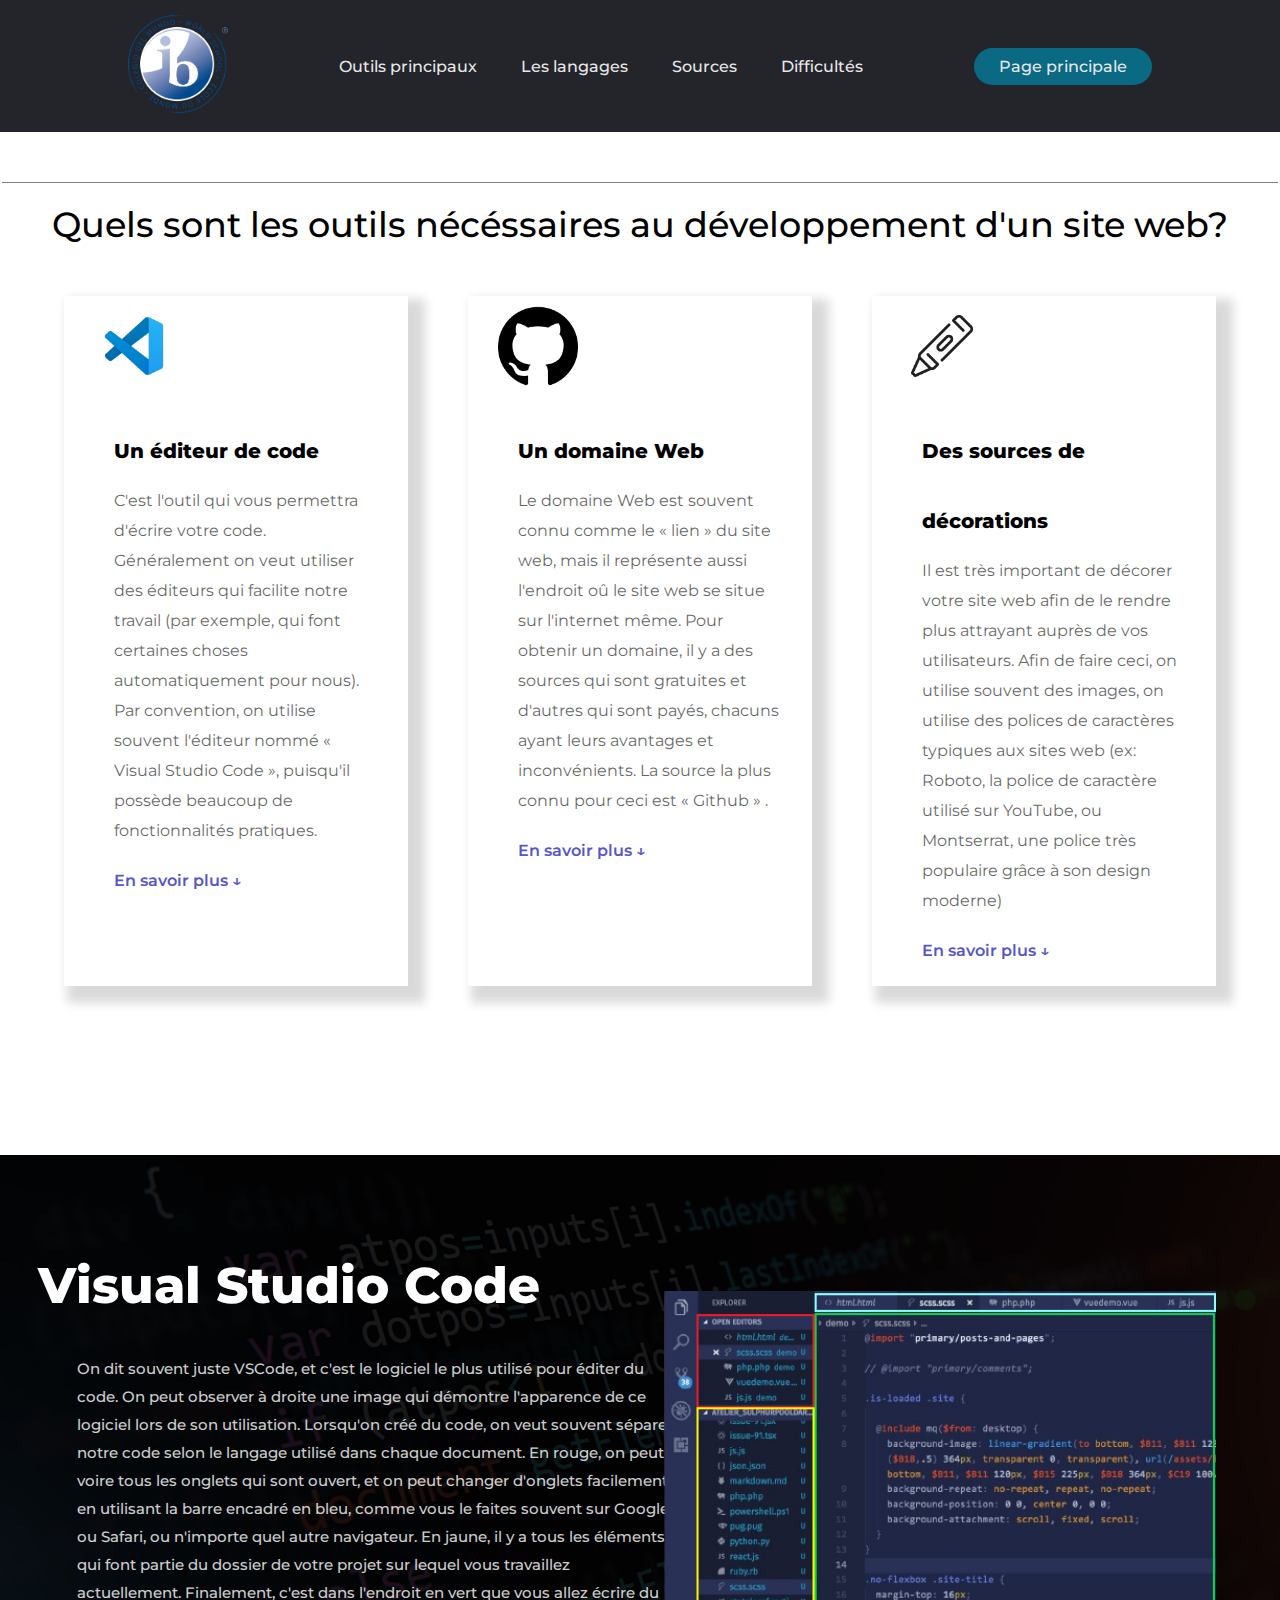
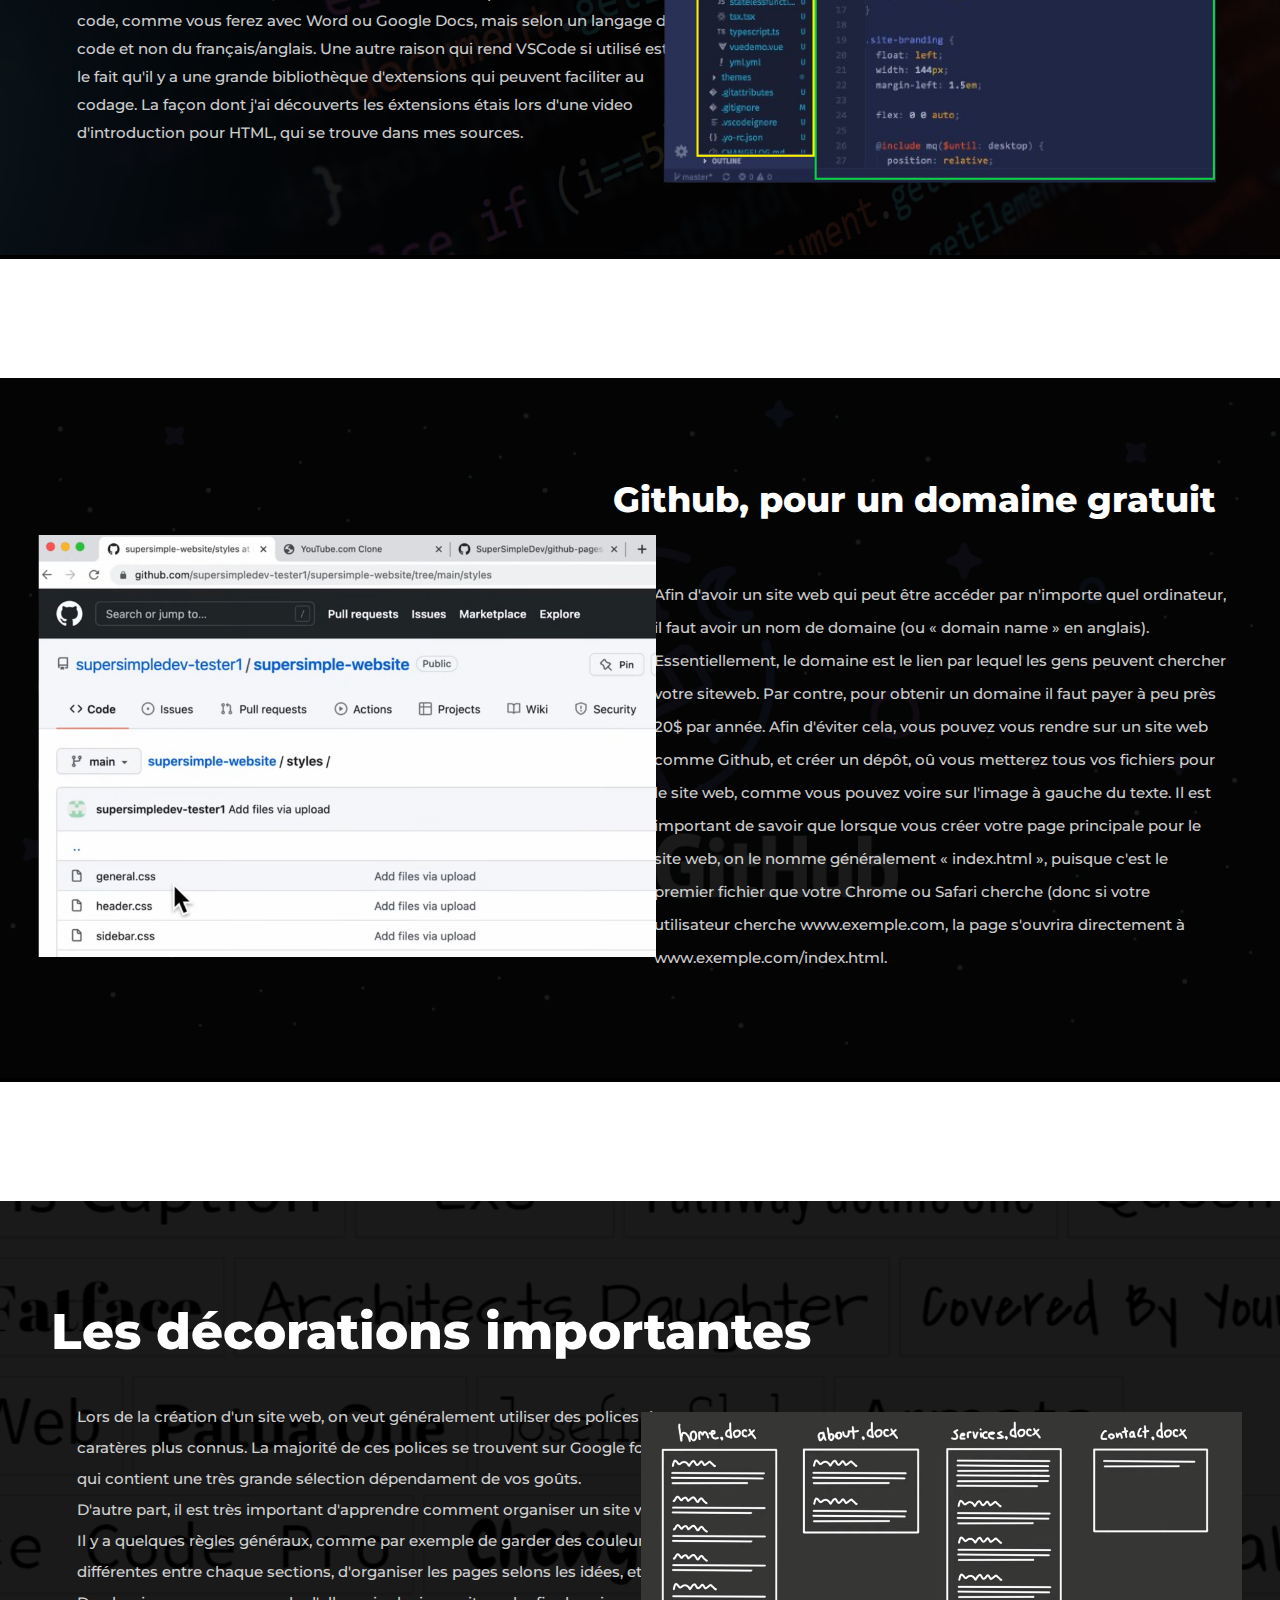
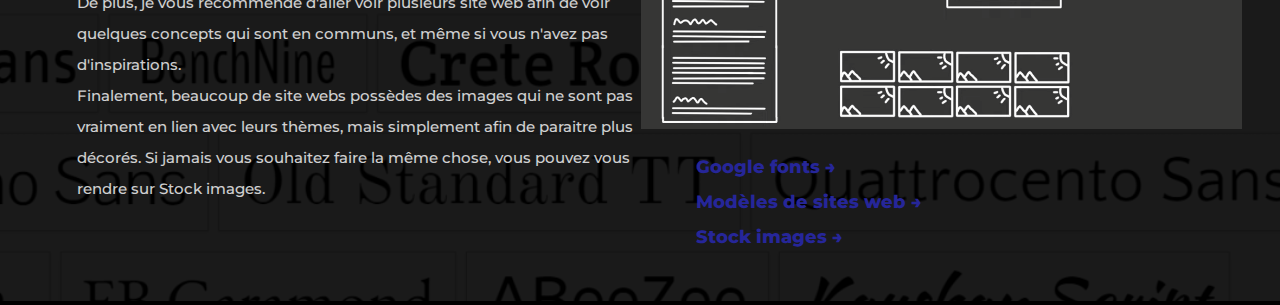
<file: tools.html>
<!DOCTYPE html>
<html lang="en">
  <head>
    <meta charset="UTF-8" />
    <meta name="viewport" content="width=device-width, initial-scale=1.0" />
    <title>Cr&eacute;ation d'un site web</title>

    <link rel="stylesheet" href="css/header.css" />
    <link rel="stylesheet" href="css/general.css" />
    <link rel="stylesheet" href="css/tools.css" />

    <link rel="preconnect" href="https://fonts.googleapis.com" />
    <link rel="preconnect" href="https://fonts.gstatic.com" crossorigin />
    <link
      href="https://fonts.googleapis.com/css2?family=Montserrat:wght@500&display=swap"
      rel="stylesheet"
    />
    <link rel="preconnect" href="https://fonts.googleapis.com" />
    <link rel="preconnect" href="https://fonts.gstatic.com" crossorigin />
    <link
      href="https://fonts.googleapis.com/css2?family=Roboto:wght@300&display=swap"
      rel="stylesheet"
    />
  </head>
  <body>
    <header class="menu">
      <a
        href="https://www.ibo.org/fr/programmes/middle-years-programme/assessment-and-exams/personal-project/"
        target="_blank"
      >
        <img
          class="logo-ib"
          src="images/iblogo.png"
          alt="Le projet personnel"
        />
      </a>
      <nav>
        <ul class="menu-items">
          <li><a href="tools.html">Outils principaux</a></li>
          <li><a href="languages.html">Les langages</a></li>
          <li><a href="sources.html">Sources</a></li>
          <li><a href="difficulties.html">Difficultés</a></li>
          <!-- idk what to name this yet ^ -->
        </ul>
      </nav>
      <a class="main" href="index.html"
        ><button class="header-main">Page principale</button></a
      >
    </header>
    <div class="title-container">
      <p class="title">
        Quels sont les outils nécéssaires au développement d'un site web?
      </p>
    </div>

    <div class="tools-intro-container">
      <div class="title-box">
        <img src="grids/vscodelogo.png" alt="VisualStudio Code" />
        <p class="grid-title">Un éditeur de code</p>
        <p class="grid-text">
          C'est l'outil qui vous permettra d'écrire votre code. Généralement on
          veut utiliser des éditeurs qui facilite notre travail (par exemple,
          qui font certaines choses automatiquement pour nous). Par convention,
          on utilise souvent l'éditeur nommé &laquo; Visual Studio Code &raquo;,
          puisqu'il possède beaucoup de fonctionnalités pratiques.
        </p>
        <a class="grid-redirect" href="#info-vscode-redirect"
          >En savoir plus &darr;</a
        >

        <!-- REMEMBER TO ADD A NAME*******  -->
      </div>
      <div class="title-box">
        <img
          src="grids/github.png"
          alt="Github, une source de domaine gratuite"
        />
        <p class="grid-title">Un domaine Web</p>
        <p class="grid-text">
          Le domaine Web est souvent connu comme le &laquo; lien &raquo; du site
          web, mais il représente aussi l'endroit oû le site web se situe sur
          l'internet même. Pour obtenir un domaine, il y a des sources qui sont
          gratuites et d'autres qui sont payés, chacuns ayant leurs avantages et
          inconvénients. La source la plus connu pour ceci est &laquo; Github
          &raquo; .
        </p>
        <a class="grid-redirect" href="#info-github-redirect"
          >En savoir plus &darr;</a
        >
        <!-- REMEMBER TO ADD A NAME*******  -->
      </div>
      <div class="title-box">
        <img src="grids/decorations.png" alt="(decorations)" />
        <p class="grid-title">Des sources de décorations</p>
        <p class="grid-text">
          Il est très important de décorer votre site web afin de le rendre plus
          attrayant auprès de vos utilisateurs. Afin de faire ceci, on utilise
          souvent des images, on utilise des polices de caractères typiques aux
          sites web (ex: Roboto, la police de caractère utilisé sur YouTube, ou
          Montserrat, une police très populaire grâce à son design moderne)
        </p>
        <a class="grid-redirect" href="#info-decorations-redirect"
          >En savoir plus &darr;</a
        >
        <!-- REMEMBER TO ADD A NAME*******  -->
      </div>
    </div>

    <p class="redirect-placeholder" id="info-vscode-redirect">a</p>
    <div class="info-vscode-container">
      <img
        class="info-vscode-background"
        src="images/coding-background.webp"
        alt="arrière-plan"
      />
      <p class="info-vscode-title">Visual Studio Code</p>
      <p class="info-vscode-text">
        On dit souvent juste VSCode, et c'est le logiciel le plus utilisé pour
        éditer du code. On peut observer à droite une image qui démontre
        l'apparence de ce logiciel lors de son utilisation. Lorsqu'on créé du
        code, on veut souvent séparer notre code selon le langage utilisé dans
        chaque document. En rouge, on peut voire tous les onglets qui sont
        ouvert, et on peut changer d'onglets facilement en utilisant la barre
        encadré en bleu, comme vous le faites souvent sur Google ou Safari, ou
        n'importe quel autre navigateur. En jaune, il y a tous les éléments qui
        font partie du dossier de votre projet sur lequel vous travaillez
        actuellement. Finalement, c'est dans l'endroit en vert que vous allez
        écrire du code, comme vous ferez avec Word ou Google Docs, mais selon un
        langage de code et non du français/anglais. Une autre raison qui rend
        VSCode si utilisé est le fait qu'il y a une grande bibliothèque
        d'extensions qui peuvent faciliter au codage. La façon dont j'ai
        découverts les éxtensions étais lors d'une video d'introduction pour
        HTML, qui se trouve dans mes sources.
      </p>
      <img
        class="info-vscode-preview"
        src="images/vscode-preview.png"
        alt="Un image de l'apparence de Visual Studio Code"
      />
    </div>
    <p class="redirect-placeholder" id="info-github-redirect">a</p>
    <div id="info-github-container" class="info-github-container">
      <img
        class="info-github-background"
        src="images/github-background.jpg"
        alt="arrière-plan"
      />
      <p class="info-github-title">Github, pour un domaine gratuit</p>
      <p class="info-github-text">
        Afin d'avoir un site web qui peut être accéder par n'importe quel
        ordinateur, il faut avoir un nom de domaine (ou &laquo; domain name
        &raquo; en anglais). Essentiellement, le domaine est le lien par lequel
        les gens peuvent chercher votre siteweb. Par contre, pour obtenir un
        domaine il faut payer à peu près 20$ par année. Afin d'éviter cela, vous
        pouvez vous rendre sur un site web comme Github, et créer un dépôt, oû
        vous metterez tous vos fichiers pour le site web, comme vous pouvez
        voire sur l'image à gauche du texte. Il est important de savoir que
        lorsque vous créer votre page principale pour le site web, on le nomme
        généralement &laquo; index.html &raquo;, puisque c'est le premier
        fichier que votre Chrome ou Safari cherche (donc si votre utilisateur
        cherche www.exemple.com, la page s'ouvrira directement à
        www.exemple.com/index.html.
      </p>
      <img
        class="info-github-preview"
        id="info-github-preview"
        src="images/github-preview.png"
        alt="arrière-plan"
      />
    </div>
    <p class="redirect-placeholder" id="info-decorations-redirect">a</p>
    <div class="info-decoration-container">
      <img
        class="info-decoration-background"
        src="images/info-decoration-background.png"
        alt="arrière-plan"
      />
      <p class="info-decoration-title">Les décorations importantes</p>
      <p class="info-decoration-text">
        Lors de la création d'un site web, on veut généralement utiliser des
        polices de caratères plus connus. La majorité de ces polices se trouvent
        sur Google fonts, qui contient une très grande sélection dépendament de
        vos goûts. <br />
        D'autre part, il est très important d'apprendre comment organiser un
        site web. Il y a quelques règles généraux, comme par exemple de garder
        des couleurs différentes entre chaque sections, d'organiser les pages
        selons les idées, etc. De plus, je vous recommende d'aller voir
        plusieurs site web afin de voir quelques concepts qui sont en communs,
        et même si vous n'avez pas d'inspirations. <br />
        Finalement, beaucoup de site webs possèdes des images qui ne sont pas
        vraiment en lien avec leurs thèmes, mais simplement afin de paraitre
        plus décorés. Si jamais vous souhaitez faire la même chose, vous pouvez
        vous rendre sur Stock images.
      </p>
      <p class="decorations-redirect-container">
        <a
          target="_blank"
          class="decorations-redirect"
          href="https://fonts.google.com/"
          >Google fonts &rarr;</a
        >
        <br />
        <a
          target="_blank"
          class="decorations-redirect"
          href="https://webflow.com/free-website-templates"
          >Modèles de sites web &rarr;</a
        >
        <br />
        <a
          target="_blank"
          class="decorations-redirect"
          href="https://www.istockphoto.com/?http://esource=SEM_IS_GO_CA_Head_Image_EN&kw=CA_Stock-Image_Exact_stock+images_e&kwid=s_43700067023747880_dc&pcrid=569737459817&gad_source=1&gclid=Cj0KCQiAtOmsBhCnARIsAGPa5yZ-eyGF0qJo-4x5pl_SrYJQhH6bsxRKjTq8l8tL1DvOPmx9HWX7_BMaAk1kEALw_wcB&gclsrc=aw.ds"
        >
          Stock images &rarr;
        </a>
      </p>
      <img
        class="info-decoration-preview"
        src="images/info-decoration-preview.png"
      />
    </div>
  </body>
</html>
</file>
<file: css/header.css>
@media (min-width: 481px) {
  header,
  header a,
  header a img,
  header nav,
  header nav ul,
  header nav ul li,
  header nav ul li a,
  header a button {
    background-color: #24252a;
  }

  .logo-ib {
    width: 100px;
  }

  header li,
  header a,
  header button {
    font-weight: 500;
    font-size: 16px;
    color: #e7e7e7;
    text-decoration: none;
  }

  header {
    display: flex;
    justify-content: space-between;
    align-items: center;
    padding: 15px 10%;
    position: fixed;
    top: 0;
    right: 0;
    left: 0;
    z-index: 1000;
  }

  .logo-ib {
    cursor: pointer;
  }

  .menu-items {
    list-style: none;
  }

  .menu-items li {
    display: inline-block;
    padding: 0px 20px;
  }

  .menu-items li a {
    transition: 0.3s;
  }

  .menu-items li a:hover {
    transition: 0.3s;
    color: #0088a9;
  }

  .header-main {
    padding: 9px 25px;
    background-color: rgb(1, 121, 151);
    border: none;
    border-radius: 20px;
    cursor: pointer;
    transition: all 0.3s ease 0s;
    font-family: "Montserrat", sans-serif;
  }

  .header-main {
    background-color: rgba(0, 136, 169, 0.7);
  }

  header a button:hover {
    opacity: 0.7;
  }
}
@media (max-width: 480px) {
  header,
  header a,
  header a img,
  header nav,
  header nav ul,
  header nav ul li,
  header nav ul li a,
  header a button {
    background-color: #24252a;
  }

  .logo-ib {
    width: 60px;
  }

  header ul {
    font-size: 5px;
    display: grid;
    grid-template-columns: 1fr 1fr;
    row-gap: 10px;
    column-gap: 15px;
    margin: 0px 20px;
  }

  header li,
  header a,
  header button {
    font-weight: 500;
    font-size: 8px;
    color: #e7e7e7;
    text-decoration: none;
  }

  header {
    display: flex;
    justify-content: space-between;
    align-items: center;
    padding: 15px 8px;
    position: fixed;
    top: 0;
    right: 0;
    left: 0;
    z-index: 1000;
  }

  .logo-ib {
    cursor: pointer;
  }

  .menu-items {
    list-style: none;
  }

  .menu-items li {
    display: inline-block;
  }

  .menu-items li a {
    transition: 0.3s;
  }

  .menu-items li a:hover {
    transition: 0.3s;
    color: #0088a9;
  }

  .header-main {
    padding: 9px 10px;
    background-color: rgb(1, 121, 151);
    border: none;
    border-radius: 20px;
    cursor: pointer;
    transition: all 0.3s ease 0s;
    font-family: "Montserrat", sans-serif;
  }

  .header-main {
    background-color: rgba(0, 136, 169, 0.7);
  }

  header a button:hover {
    opacity: 0.7;
  }
}
</file>
<file: css/general.css>
@media (min-width: 481px) {
  * {
    box-sizing: border-box;
    margin: 0;
    padding: 0;
    font-family: "Montserrat", sans-serif;
    background-color: white;
  }

  body {
    padding-top: 132px;
  }
}
@media (max-width: 480px) {
  * {
    box-sizing: border-box;
    margin: 0;
    padding: 0;
    font-family: "Montserrat", sans-serif;
    background-color: white;
  }

  body {
    padding-top: 85px;
  }
}
/*   background-color: #181a27fd; current background color, might change idk*/
</file>
<file: css/introduction.css>
@media (min-width: 1800px) {
  .intro {
    display: flex;
    align-items: center;
    justify-content: center;
    flex-direction: column;
    position: relative;
    background-color: black;
  }

  h1 {
    font-size: 80px;
    color: #e7e7e7;
    z-index: 100;
    position: absolute;
    background: none;
    top: 150px;
    font-weight: 700;
  }

  h2 {
    font-size: 30px;
    color: #e7e7e769;
    font-weight: 200;
    z-index: 100;
    position: absolute;
    background: none;
  }

  .intro-background {
    opacity: 0.1;
    height: 550px;
    width: 100%;
    object-fit: cover;
  }

  .intro-text,
  .intro-text-list {
    margin-top: 50px;
    font-family: Arial, Helvetica, sans-serif;
    font-weight: 600;
    margin-left: 20%;
    margin-right: 20%;
    padding-left: 10%;
    padding-right: 10%;
    border-right: gray 1px solid;
    border-left: gray 1px solid;
    line-height: 35px;
    background-color: white;
  }

  .intro-text-list {
    margin-top: 0;
    padding-top: 50px;
    padding-bottom: 100px;
  }

  .what-to-learn {
    left: 0;
    right: 0;
    display: flex;
    justify-content: center;
    font-size: 40px;
    font-weight: 600;
    flex-direction: row;
  }

  .learning-question {
    padding-top: 50px;
    border-top: 1px solid gray;
    z-index: 200;
    margin-bottom: 75px;
  }

  .learning-decoration {
    border-bottom: 1px solid gray;
    position: absolute;
    padding-bottom: 110px;
    width: 600px;
    z-index: 100;
  }

  .learning-container {
    display: grid;
    grid-template-columns: 1fr 1fr;
    column-gap: 50px;
    row-gap: 50px;
    margin-left: 10%;
    margin-right: 10%;
    margin-bottom: 50px;
  }

  .tools,
  .sources,
  .difficulties,
  .languages {
    padding-left: 50px;
    padding-right: 30px;
    line-height: 60px;
    box-shadow: 10px 10px 10px 7px rgba(0, 0, 0, 0.15);
  }

  .learning-container div img {
    width: 80px;
    margin-left: -20px;
    margin-top: 10px;
  }

  .grid-title {
    font-size: 25px;
    font-family: "Montserrat", sans-serif;
    font-weight: 800;
    margin-top: 10px;
  }

  .grid-text {
    line-height: 30px;
    opacity: 0.7;
  }

  .learning-container div a {
    text-decoration: none;
    font-family: "Montserrat", sans-serif;
    font-weight: 800;
    color: #3a4ca7;
    transition: ease 0.3s all 0s;
  }

  .learning-container div a:hover {
    opacity: 0.6;
    transition: ease 0.3s all 0s;
  }
}

@media (min-width: 801px) and (max-width: 1800px) {
  .intro {
    display: flex;
    align-items: center;
    justify-content: center;
    flex-direction: column;
    position: relative;
    background-color: black;
  }

  h1 {
    font-size: 60px;
    color: #e7e7e7;
    z-index: 100;
    position: absolute;
    background: none;
    top: 175px;
    font-weight: 700;
  }

  h2 {
    font-size: 25px;
    color: #e7e7e769;
    font-weight: 200;
    z-index: 100;
    position: absolute;
    background: none;
  }

  .intro-background {
    opacity: 0.1;
    height: 550px;
    width: 100%;
    object-fit: cover;
  }

  .intro-text,
  .intro-text-list {
    margin-top: 50px;
    font-family: Arial, Helvetica, sans-serif;
    font-weight: 600;
    margin-left: 10%;
    margin-right: 10%;
    padding-left: 10%;
    padding-right: 10%;
    border-right: gray 1px solid;
    border-left: gray 1px solid;
    line-height: 35px;
    background-color: white;
    margin-left: 10px;
    margin-right: 10px;
  }

  .intro-text-list {
    margin-top: 0;
    padding-top: 50px;
    padding-bottom: 100px;
  }

  .what-to-learn {
    left: 0;
    right: 0;
    display: flex;
    justify-content: center;
    font-size: 40px;
    font-weight: 600;
    flex-direction: row;
  }

  .learning-question {
    padding-top: 50px;
    border-top: 1px solid gray;
    z-index: 200;
    margin-bottom: 75px;
  }

  .learning-decoration {
    border-bottom: 1px solid gray;
    position: absolute;
    padding-bottom: 110px;
    width: 600px;
    z-index: 100;
  }

  .learning-container {
    display: grid;
    grid-template-columns: 1fr 1fr;
    column-gap: 50px;
    row-gap: 50px;
    margin-left: 5%;
    margin-right: 5%;
    margin-bottom: 50px;
  }

  .tools,
  .sources,
  .difficulties,
  .languages {
    padding-left: 50px;
    padding-right: 30px;
    line-height: 60px;
    box-shadow: 10px 10px 10px 7px rgba(0, 0, 0, 0.15);
  }

  .learning-container div img {
    width: 80px;
    margin-left: -20px;
    margin-top: 10px;
  }

  .grid-title {
    font-size: 25px;
    font-family: "Montserrat", sans-serif;
    font-weight: 800;
    margin-top: 10px;
  }

  .grid-text {
    line-height: 30px;
    opacity: 0.7;
  }

  .learning-container div a {
    text-decoration: none;
    font-family: "Montserrat", sans-serif;
    font-weight: 800;
    color: #3a4ca7;
    transition: ease 0.3s all 0s;
  }

  .learning-container div a:hover {
    opacity: 0.6;
    transition: ease 0.3s all 0s;
  }
}
@media (min-width: 481px) and (max-width: 800px) {
  .intro {
    display: flex;
    align-items: center;
    justify-content: center;
    flex-direction: column;
    position: relative;
    background-color: black;
    height: 400px;
  }

  h1 {
    font-size: 22px;
    color: #e7e7e7;
    z-index: 100;
    position: absolute;
    background: none;
    top: 175px;
    font-weight: 700;
  }

  h2 {
    font-size: 15px;
    color: #e7e7e769;
    font-weight: 200;
    z-index: 100;
    position: absolute;
    background: none;
    top: 205px;
    width: 400px;
  }

  .intro-background {
    opacity: 0.1;
    height: 400px;
    width: 100%;
    object-fit: cover;
  }

  .intro-text,
  .intro-text-list {
    margin-top: 50px;
    font-family: Arial, Helvetica, sans-serif;
    font-weight: 600;
    padding-left: 10%;
    padding-right: 10%;
    line-height: 35px;
    background-color: white;
  }

  .intro-text-list {
    margin-top: 0;
    padding-top: 50px;
    padding-bottom: 100px;
  }

  .what-to-learn {
    left: 0;
    right: 0;
    display: flex;
    justify-content: center;
    font-size: 30px;
    font-weight: 600;
    flex-direction: row;
  }

  .learning-question {
    padding-top: 50px;
    z-index: 200;
    margin-bottom: 75px;
  }

  .learning-decoration {
    position: absolute;
    padding-bottom: 110px;
    width: 600px;
    z-index: 100;
  }

  .learning-container {
    display: grid;
    grid-template-rows: 1fr 1fr 1fr 1fr;
    column-gap: 50px;
    row-gap: 50px;
    margin-left: 5%;
    margin-right: 5%;
    margin-bottom: 50px;
  }

  .tools,
  .sources,
  .difficulties,
  .languages {
    padding-left: 50px;
    padding-right: 30px;
    line-height: 60px;
    box-shadow: 10px 10px 10px 7px rgba(0, 0, 0, 0.15);
  }

  .learning-container div img {
    width: 80px;
    margin-left: -20px;
    margin-top: 10px;
  }

  .grid-title {
    font-size: 25px;
    font-family: "Montserrat", sans-serif;
    font-weight: 800;
    margin-top: 10px;
  }

  .grid-text {
    line-height: 30px;
    opacity: 0.7;
  }

  .learning-container div a {
    text-decoration: none;
    font-family: "Montserrat", sans-serif;
    font-weight: 800;
    color: #3a4ca7;
    transition: ease 0.3s all 0s;
  }

  .learning-container div a:hover {
    opacity: 0.6;
    transition: ease 0.3s all 0s;
  }
}
@media (max-width: 480px) {
  .intro {
    display: flex;
    align-items: center;
    justify-content: center;
    flex-direction: column;
    position: relative;
    background-color: black;
    height: 400px;
  }

  h1 {
    font-size: 13px;
    color: #e7e7e7;
    z-index: 100;
    position: absolute;
    background: none;
    top: 175px;
    font-weight: 700;
  }

  h2 {
    font-size: 6px;
    color: #e7e7e769;
    font-weight: 200;
    z-index: 100;
    position: absolute;
    background: none;
    top: 195px;
    left: 40px;
  }

  .intro-background {
    opacity: 0.1;
    height: 400px;
    width: 100%;
    object-fit: cover;
  }

  .intro-text,
  .intro-text-list {
    margin-top: 50px;
    font-family: Arial, Helvetica, sans-serif;
    font-weight: 600;
    padding-left: 10%;
    padding-right: 10%;
    line-height: 18px;
    background-color: white;
    font-size: 10px;
  }

  .intro-text-list {
    margin-top: 0;
    padding-top: 50px;
    padding-bottom: 20px;
  }

  .what-to-learn {
    left: 0;
    right: 0;
    display: flex;
    justify-content: center;
    font-size: 15px;
    font-weight: 600;
    flex-direction: row;
  }

  .learning-question {
    padding-top: 50px;
    z-index: 200;
    margin-bottom: 75px;
  }

  .learning-decoration {
    position: absolute;
    padding-bottom: 110px;
    width: 300px;
    z-index: 100;
  }

  .learning-container {
    display: grid;
    grid-template-rows: 1fr 1fr 1fr 1fr;
    column-gap: 50px;
    row-gap: 50px;
    margin-left: 5%;
    margin-right: 5%;
    margin-bottom: 50px;
  }

  .tools,
  .sources,
  .difficulties,
  .languages {
    padding-left: 50px;
    padding-right: 30px;
    line-height: 40px;
    box-shadow: 10px 10px 10px 7px rgba(0, 0, 0, 0.15);
  }

  .learning-container div img {
    width: 50px;
    margin-left: -20px;
    margin-top: 30px;
  }

  .grid-title {
    font-size: 10px;
    font-family: "Montserrat", sans-serif;
    font-weight: 800;
    margin-top: 10px;
  }

  .grid-text {
    line-height: 15px;
    opacity: 0.7;
    font-size: 8px;
  }

  .learning-container div a {
    text-decoration: none;
    font-family: "Montserrat", sans-serif;
    font-weight: 800;
    color: #3a4ca7;
    transition: ease 0.3s all 0s;
    font-size: 10px;
  }

  .learning-container div a:hover {
    opacity: 0.6;
    transition: ease 0.3s all 0s;
  }
}
</file>
<file: css/difficulties.css>
@media (min-width: 1800px) {
  .title {
    font-family: "Franklin Gothic Medium", "Arial Narrow", Arial, sans-serif;
    font-size: 40px;
    display: flex;
    justify-content: center;
    margin-top: 35px;
  }

  .difficulties-container {
    padding: 50px;
  }

  .difficulty-box {
    border: 1px solid gray;
    padding: 30px;
    box-shadow: 8px 8px 8px 8px rgba(0, 0, 0, 0.15);
    margin-bottom: 70px;
  }

  .difficulty-name {
    padding: 10px;
    font-size: 33px;
    font-family: "Lucida Sans", "Lucida Sans Regular", "Lucida Grande",
      "Lucida Sans Unicode", Geneva, Verdana, sans-serif;
    justify-content: center;
    display: flex;
  }

  .difficulty-and-solution {
    margin-top: 30px;
    padding: 30px;
    display: flex;
    column-gap: 75px;
    row-gap: 30px;
    justify-content: space-between;
  }

  .difficulty {
    border: 1px solid black;
    flex: 1;
    padding: 20px;
    box-shadow: 5px 5px 5px 5px rgba(0, 0, 0, 0.15);
  }

  .difficulty-title,
  .solution-title {
    align-items: center;
    display: flex;
  }

  .difficulty-img,
  .solution-img {
    height: 100px;
    display: inline-block;
  }

  .difficulty-title-name,
  .solution-title-name {
    display: inline-block;
    align-items: center;
    margin-left: 30px;
    font-weight: 600;
    font-family: Arial;
  }

  .difficulty-text,
  .solution-text {
    margin-top: 20px;
    line-height: 25px;
    opacity: 0.9;
  }

  .solution {
    border: 1px solid black;
    flex: 1;
    padding: 20px;
    box-shadow: 5px 5px 5px 5px rgba(0, 0, 0, 0.15);
  }
}
@media (max-width: 1800px) {
  .title {
    font-family: "Franklin Gothic Medium", "Arial Narrow", Arial, sans-serif;
    font-size: 40px;
    display: flex;
    justify-content: center;
    margin-top: 35px;
  }

  .difficulties-container {
    padding: 50px 0px;
  }

  .difficulty-box {
    padding: 30px;
    margin-bottom: 20px;
  }

  .difficulty-name {
    padding: 10px;
    font-size: 33px;
    font-family: "Lucida Sans", "Lucida Sans Regular", "Lucida Grande",
      "Lucida Sans Unicode", Geneva, Verdana, sans-serif;
    justify-content: center;
    display: flex;
  }

  .difficulty-and-solution {
    margin-top: 30px;
    padding: 20px;
    display: flex;
    column-gap: 50px;
    row-gap: 30px;
    justify-content: space-between;
  }

  .difficulty {
    border: 1px solid black;
    flex: 1;
    padding: 20px;
    box-shadow: 5px 5px 5px 5px rgba(0, 0, 0, 0.15);
  }

  .difficulty-title,
  .solution-title {
    align-items: center;
    display: flex;
  }

  .difficulty-img,
  .solution-img {
    height: 100px;
    display: inline-block;
  }

  .difficulty-title-name,
  .solution-title-name {
    display: inline-block;
    align-items: center;
    margin-left: 30px;
    font-weight: 600;
    font-family: Arial;
  }

  .difficulty-text,
  .solution-text {
    margin-top: 20px;
    line-height: 25px;
    opacity: 0.9;
  }

  .solution {
    border: 1px solid black;
    flex: 1;
    padding: 20px;
    box-shadow: 5px 5px 5px 5px rgba(0, 0, 0, 0.15);
  }
}
@media (min-width: 481px) and (max-width: 800px) {
  .title {
    font-family: "Franklin Gothic Medium", "Arial Narrow", Arial, sans-serif;
    font-size: 25px;
    display: flex;
    justify-content: center;
    margin-top: 35px;
    margin-left: 30px;
    margin-right: 30px;
  }

  .difficulties-container {
    padding: 20px 0px;
  }

  .difficulty-box {
    padding: 30px;
    margin-bottom: 20px;
  }

  .difficulty-name {
    padding: 10px;
    font-size: 33px;
    font-family: "Lucida Sans", "Lucida Sans Regular", "Lucida Grande",
      "Lucida Sans Unicode", Geneva, Verdana, sans-serif;
    justify-content: center;
    display: flex;
  }

  .difficulty-and-solution {
    margin-top: 30px;
    padding: 20px;
    display: flex;
    column-gap: 50px;
    row-gap: 30px;
    justify-content: space-between;
    flex-direction: column;
  }

  .difficulty {
    border: 1px solid black;
    flex: 1;
    padding: 20px;
    box-shadow: 5px 5px 5px 5px rgba(0, 0, 0, 0.15);
  }

  .difficulty-title,
  .solution-title {
    align-items: center;
    display: flex;
  }

  .difficulty-img,
  .solution-img {
    height: 100px;
    display: inline-block;
  }

  .difficulty-title-name,
  .solution-title-name {
    display: inline-block;
    align-items: center;
    margin-left: 30px;
    font-weight: 600;
    font-family: Arial;
  }

  .difficulty-text,
  .solution-text {
    margin-top: 20px;
    line-height: 25px;
    opacity: 0.9;
  }

  .solution {
    border: 1px solid black;
    flex: 1;
    padding: 20px;
    box-shadow: 5px 5px 5px 5px rgba(0, 0, 0, 0.15);
  }
}
@media (max-width: 480px) {
  .title {
    font-family: "Franklin Gothic Medium", "Arial Narrow", Arial, sans-serif;
    font-size: 20px;
    display: flex;
    justify-content: center;
    margin-top: 35px;
    margin-left: 30px;
    margin-right: 30px;
  }

  .difficulties-container {
    padding: 20px 0px;
  }

  .difficulty-box {
    padding: 30px;
  }

  .difficulty-name {
    padding: 10px;
    font-size: 15px;
    font-family: "Lucida Sans", "Lucida Sans Regular", "Lucida Grande",
      "Lucida Sans Unicode", Geneva, Verdana, sans-serif;
    justify-content: center;
    display: flex;
  }

  .difficulty-and-solution {
    margin-top: 30px;
    padding: 20px;
    display: flex;
    column-gap: 50px;
    row-gap: 30px;
    justify-content: space-between;
    flex-direction: column;
  }

  .difficulty {
    border: 1px solid black;
    flex: 1;
    padding: 20px;
    box-shadow: 5px 5px 5px 5px rgba(0, 0, 0, 0.15);
  }

  .difficulty-title,
  .solution-title {
    align-items: center;
    display: flex;
  }

  .difficulty-img,
  .solution-img {
    height: 40px;
    display: inline-block;
  }

  .difficulty-title-name,
  .solution-title-name {
    display: inline-block;
    align-items: center;
    margin-left: 30px;
    font-weight: 600;
    font-family: Arial;
    font-size: 12px;
    line-height: 18px;
  }

  .difficulty-text,
  .solution-text {
    margin-top: 20px;
    line-height: 15px;
    opacity: 0.9;
    font-size: 10px;
  }

  .solution {
    border: 1px solid black;
    flex: 1;
    padding: 20px;
    box-shadow: 5px 5px 5px 5px rgba(0, 0, 0, 0.15);
  }
}
</file>
<file: css/languages-nocss.css>
.return-link {
  top: 50px;
  justify-content: center;
  display: flex;
  margin-bottom: 100px;
  margin-top: 60px;
}
</file>
<file: css/sources.css>
@media (min-width: 1800px) {
  .title {
    display: flex;
    align-items: center;
    justify-content: center;
    font-size: 50px;
    margin-top: 50px;
    font-family: "Montserrat", sans-serif;
    color: gray;
    text-decoration: underline lightgray;
  }

  .videos-container {
    display: grid;
    grid-template-rows: 1fr 1fr 1fr 1fr;
    padding: 0px 5%;
    margin: 30px 5%;
    border-left: 1px black solid;
    border-right: 1px black solid;
  }

  /* VIDEO PREVIEW DECORATIONS START */

  .thumbnail {
    width: 100%;
    height: 350px;
    object-fit: contain;
    background-color: black;
  }

  .source-3 {
    width: 100%;
    height: 100%;
    object-fit: cover;
  }

  .video-title {
    margin-top: 0px;
    font-size: 14px;
    font-weight: 500;
    line-height: 20px;
    margin-bottom: 10px;
    font-family: "Roboto";
    font-weight: 800;
  }

  .video-info-grid {
    display: grid;
    grid-template-columns: 50px 1fr;
  }

  .profile-picture {
    width: 36px;
    border-radius: 20px;
    margin-left: 5px;
  }

  .thumbnail-row {
    margin-bottom: 8px;
    position: relative;
  }

  .video-author,
  .video-stats {
    font-size: 12px;
    color: rgb(96, 96, 96);
    font-family: "Roboto";
    font-weight: 500;
  }

  .video-author {
    margin-bottom: 4px;
  }

  .video-time {
    background-color: black;
    color: white;
    position: absolute;
    bottom: 8px;
    right: 5px;
    font-size: 12px;
    font-weight: 500;
    padding: 4px;
    border-radius: 2px;
  }

  .source-container {
    display: grid;
    grid-template-columns: 1fr 2fr;
    padding: 30px;
    box-shadow: 8px 8px 8px 8px rgba(0, 0, 0, 0.15);
    margin: 20px 0px;
  }

  .video-preview {
    margin-right: 30px;
    box-shadow: 5px 5px 5px 5px rgba(0, 0, 0, 0.15);
    padding-bottom: 3px;
  }

  .source-5 {
    margin-right: 30px;
    box-shadow: 5px 5px 5px 5px rgba(0, 0, 0, 0.15);
    padding-bottom: 3px;
  }
  /* VIDEO PREVIEW DECORATIONS END */

  .source-title {
    font-size: 20px;
    margin-bottom: 20px;
  }

  .source-explanation-text {
    opacity: 0.65;
    margin-left: 15px;
    line-height: 27px;
  }

  .source-link {
    text-decoration: none;
    color: rgb(36, 78, 218);
    font-weight: 500;
  }
}

@media (min-width: 801px) and (max-width: 1800px) {
  .title {
    display: flex;
    align-items: center;
    justify-content: center;
    font-size: 50px;
    margin-top: 50px;
    font-family: "Montserrat", sans-serif;
    color: gray;
    text-decoration: underline lightgray;
  }

  .videos-container {
    display: grid;
    padding: 0px 5%;
    margin: 30px 0px;
  }

  /* VIDEO PREVIEW DECORATIONS START */

  .thumbnail {
    width: 100%;
  }

  .source-3 {
    width: 100%;
    height: 100%;
    object-fit: cover;
  }

  .video-title {
    margin-top: 0px;
    font-size: 14px;
    font-weight: 500;
    line-height: 20px;
    margin-bottom: 10px;
    font-family: "Roboto";
    font-weight: 800;
  }

  .video-info-grid {
    display: grid;
    grid-template-columns: 50px 1fr;
  }

  .profile-picture {
    width: 36px;
    border-radius: 20px;
    margin-left: 5px;
  }

  .thumbnail-row {
    margin-bottom: 8px;
    position: relative;
  }

  .video-author,
  .video-stats {
    font-size: 12px;
    color: rgb(96, 96, 96);
    font-family: "Roboto";
    font-weight: 500;
  }

  .video-author {
    margin-bottom: 4px;
  }

  .video-time {
    background-color: black;
    color: white;
    position: absolute;
    bottom: 8px;
    right: 5px;
    font-size: 12px;
    font-weight: 500;
    padding: 4px;
    border-radius: 2px;
  }

  .source-container {
    display: grid;
    grid-template-columns: 1fr 2fr;
    padding: 30px;
    box-shadow: 8px 8px 8px 8px rgba(0, 0, 0, 0.15);
    margin: 20px 0px;
  }

  .video-preview {
    margin-right: 30px;
    box-shadow: 5px 5px 5px 5px rgba(0, 0, 0, 0.15);
    padding-bottom: 3px;
    margin-top: 40px;
    margin-bottom: 40px;
  }

  .source-5 {
    margin-right: 30px;
    box-shadow: 5px 5px 5px 5px rgba(0, 0, 0, 0.15);
    padding-bottom: 3px;
    height: 308px;
  }
  /* VIDEO PREVIEW DECORATIONS END */

  .source-title {
    font-size: 20px;
    margin-bottom: 20px;
  }

  .source-explanation-text {
    opacity: 0.65;
    margin-left: 15px;
    line-height: 27px;
    font-size: 13px;
  }

  .source-link {
    text-decoration: none;
    color: rgb(36, 78, 218);
    font-weight: 500;
  }
}
@media (min-width: 481px) and (max-width: 800px) {
  .title {
    display: flex;
    align-items: center;
    justify-content: center;
    font-size: 25px;
    margin-top: 50px;
    font-family: "Montserrat", sans-serif;
    color: gray;
    text-decoration: underline lightgray;
  }

  .videos-container {
    padding: 0px 5%;
    margin: 30px 0px;
  }

  /* VIDEO PREVIEW DECORATIONS START */

  .thumbnail {
    width: 100%;
  }

  .source-3 {
    width: 50%;
    object-fit: fill;
  }

  .source-3-container {
    display: flex;
    justify-content: center;
  }

  .video-title {
    margin-top: 0px;
    font-size: 14px;
    font-weight: 500;
    line-height: 20px;
    margin-bottom: 10px;
    font-family: "Roboto";
    font-weight: 800;
  }

  .video-info-grid {
    display: grid;
    grid-template-columns: 50px 1fr;
  }

  .profile-picture {
    width: 36px;
    border-radius: 20px;
    margin-left: 5px;
  }

  .thumbnail-row {
    margin-bottom: 8px;
    position: relative;
  }

  .video-author,
  .video-stats {
    font-size: 12px;
    color: rgb(96, 96, 96);
    font-family: "Roboto";
    font-weight: 500;
  }

  .video-author {
    margin-bottom: 4px;
  }

  .video-time {
    background-color: black;
    color: white;
    position: absolute;
    bottom: 8px;
    right: 5px;
    font-size: 12px;
    font-weight: 500;
    padding: 4px;
    border-radius: 2px;
  }

  .source-container {
    display: grid;
    grid-template-columns: 1fr;
    padding: 30px;
    margin: 20px 0px;
    border-top: 1px solid black;
  }

  .video-preview {
    margin-right: 30px;
    box-shadow: 5px 5px 5px 5px rgba(0, 0, 0, 0.15);
    padding-bottom: 3px;
    margin-top: 40px;
    margin-bottom: 40px;
  }

  .source-5 {
    margin-right: 30px;
    padding-bottom: 3px;
    height: 308px;
    margin-bottom: 55px;
  }
  /* VIDEO PREVIEW DECORATIONS END */

  .source-title {
    font-size: 20px;
    margin-bottom: 20px;
  }

  .source-explanation-text {
    opacity: 0.8;
    margin-left: 15px;
    line-height: 27px;
    font-size: 13px;
  }

  .source-link {
    text-decoration: none;
    color: rgb(36, 78, 218);
    font-weight: 500;
  }
}
@media (max-width: 480px) {
  .title {
    display: flex;
    align-items: center;
    justify-content: center;
    font-size: 20px;
    margin-top: 50px;
    font-family: "Montserrat", sans-serif;
    color: gray;
    text-decoration: underline lightgray;
    padding-left: 10px;
    padding-right: 10px;
  }

  .videos-container {
    padding: 0px 5%;
    margin: 30px 0px;
  }

  /* VIDEO PREVIEW DECORATIONS START */

  .thumbnail {
    width: 100%;
  }

  .source-3 {
    width: 50%;
    object-fit: fill;
  }

  .source-3-container {
    display: flex;
    justify-content: center;
  }

  .video-title {
    margin-top: 0px;
    font-size: 10px;
    font-weight: 500;
    line-height: 15px;
    margin-bottom: 10px;
    font-family: "Roboto";
    font-weight: 800;
  }

  .video-info-grid {
    display: grid;
    grid-template-columns: 50px 1fr;
  }

  .profile-picture {
    width: 36px;
    border-radius: 20px;
    margin-left: 5px;
  }

  .thumbnail-row {
    margin-bottom: 8px;
    position: relative;
  }

  .video-author,
  .video-stats {
    font-size: 8px;
    color: rgb(96, 96, 96);
    font-family: "Roboto";
    font-weight: 500;
  }

  .video-author {
    margin-bottom: 4px;
  }

  .video-time {
    background-color: black;
    color: white;
    position: absolute;
    bottom: 8px;
    right: 5px;
    font-size: 8px;
    font-weight: 500;
    padding: 4px;
    border-radius: 2px;
  }

  .source-container {
    display: grid;
    grid-template-columns: 1fr;
    padding: 30px;
    margin: 20px 0px;
    border-top: 1px solid black;
  }

  .video-preview {
    box-shadow: 5px 5px 5px 5px rgba(0, 0, 0, 0.15);
    padding-bottom: 3px;
    margin-top: 20px;
    margin-bottom: 40px;
  }

  .source-5 {
    margin-right: 30px;
    padding-bottom: 3px;
    height: 250px;
  }
  /* VIDEO PREVIEW DECORATIONS END */

  .source-title {
    font-size: 15px;
    margin-bottom: 15px;
  }

  .source-explanation-text {
    opacity: 0.8;
    margin-left: 8px;
    line-height: 20px;
    font-size: 10px;
  }

  .source-link {
    text-decoration: none;
    color: rgb(36, 78, 218);
    font-weight: 500;
  }
}
</file>
<file: css/tools.css>
@media (min-width: 1800px) {
  /* PART SEPERATOR */

  .title-container {
    display: flex;
    justify-content: center;
    align-items: center;
    margin-top: 50px;
  }

  .title {
    font-family: "Montserrat", sans-serif;
    font-size: 40px;
    font-weight: 500;
    padding-top: 20px;
    border-top: 1px solid gray;
    padding-left: 50px;
    padding-right: 50px;
  }

  /* PART SEPERATOR */

  .tools-intro-container {
    display: grid;
    grid-template-columns: 1fr 1fr 1fr;
    column-gap: 100px;
    margin-left: 10%;
    margin-right: 10%;
    margin-bottom: 50px;
    margin-top: 50px;
  }

  .title-box {
    padding-left: 50px;
    padding-right: 30px;
    line-height: 70px;
    box-shadow: 10px 10px 10px 7px rgba(0, 0, 0, 0.15);
    position: relative;
  }

  .title-box img {
    width: 80px;
    margin-left: -20px;
    margin-top: 10px;
  }

  .grid-title {
    font-size: 20px;
    font-weight: 800;
  }

  .grid-text {
    opacity: 0.95;
    line-height: 35px;
  }

  .grid-redirect {
    color: #5656c7;
    font-family: "Montserrat", sans-serif;
    font-weight: 600;
    text-decoration: none;
  }

  .grid-redirect:hover {
    cursor: pointer;
    opacity: 0.5;
    transition: all 0.3s ease 0s;
  }

  /* PART SEPERATOR */

  html {
    scroll-behavior: smooth;
  }

  .info-vscode-container,
  .info-github-container,
  .info-decoration-container {
    background-color: black;
    margin-top: 100px;
    position: relative;
  }

  .info-vscode-background,
  .info-github-background,
  .info-decoration-background {
    opacity: 0.1;
    background-color: black;
    height: 700px;
    object-fit: cover;
    width: 100%;
  }

  .info-vscode-title {
    position: absolute;
    top: 100px;
    left: 6%;
    background: none;
    color: white;
    font-size: 50px;
    text-decoration: none;
    font-weight: 800;
  }

  .info-vscode-preview {
    position: absolute;
    right: 8%;
    bottom: 50px;
    background: none;
    height: 85%;
  }

  .info-vscode-text {
    font-weight: 500;
    position: absolute;
    left: 9%;
    top: 200px;
    background: none;
    color: white;
    opacity: 0.8;
    width: 700px;
    line-height: 28px;
  }

  .info-github-title {
    position: absolute;
    top: 100px;
    right: 7%;
    background: none;
    color: white;
    font-size: 50px;
    text-decoration: none;
    font-weight: 800;
  }

  .info-github-text {
    font-weight: 500;
    position: absolute;
    right: 8%;
    top: 200px;
    background: none;
    color: white;
    opacity: 0.8;
    width: 700px;
    line-height: 33px;
    padding-top: 20px;
  }

  .info-github-preview {
    position: absolute;
    left: 6%;
    bottom: 50px;
    background: none;
    height: 75%;
  }

  .info-decoration-title {
    position: absolute;
    top: 100px;
    left: 6%;
    background: none;
    color: white;
    font-size: 50px;
    text-decoration: none;
    font-weight: 800;
  }

  .info-decoration-preview {
    position: absolute;
    right: 3%;
    bottom: 14%;
    background: none;
    height: 65%;
  }

  .info-decoration-text {
    font-weight: 500;
    position: absolute;
    left: 9%;
    top: 200px;
    background: none;
    color: white;
    opacity: 0.8;
    width: 700px;
    line-height: 31px;
  }

  .decorations-redirect-container {
    position: absolute;
    bottom: 35px;
    left: 9%;
    line-height: 35px;
    background: none;
  }

  .decorations-redirect {
    background: none;
    color: rgb(38, 38, 153);
    text-decoration: none;
    font-weight: 800;
    font-size: 20px;
  }

  .decorations-redirect:hover {
    opacity: 0.6;
  }

  .redirect-placeholder {
    color: white;
  }
}

@media (min-width: 801px) and (max-width: 1800px) {
  /* PART SEPERATOR */

  .title-container {
    display: flex;
    justify-content: center;
    align-items: center;
    margin-top: 50px;
  }

  .title {
    font-family: "Montserrat", sans-serif;
    font-size: 35px;
    font-weight: 500;
    padding-top: 20px;
    border-top: 1px solid gray;
    padding-left: 50px;
    padding-right: 50px;
  }

  /* PART SEPERATOR */

  .tools-intro-container {
    display: grid;
    grid-template-columns: 1fr 1fr 1fr;
    column-gap: 60px;
    margin-left: 5%;
    margin-right: 5%;
    margin-bottom: 50px;
    margin-top: 50px;
  }

  .title-box {
    padding-left: 50px;
    padding-right: 30px;
    line-height: 70px;
    box-shadow: 10px 10px 10px 7px rgba(0, 0, 0, 0.15);
    position: relative;
  }

  .title-box img {
    width: 80px;
    margin-left: -20px;
    margin-top: 10px;
  }

  .grid-title {
    font-size: 20px;
    font-weight: 800;
  }

  .grid-text {
    opacity: 0.6;
    line-height: 30px;
  }

  .grid-redirect {
    color: #5656c7;
    font-family: "Montserrat", sans-serif;
    font-weight: 600;
    text-decoration: none;
  }

  .grid-redirect:hover {
    cursor: pointer;
    opacity: 0.5;
    transition: all 0.3s ease 0s;
  }

  /* PART SEPERATOR */

  html {
    scroll-behavior: smooth;
  }

  .info-vscode-container,
  .info-github-container,
  .info-decoration-container {
    background-color: black;
    margin-top: 100px;
    position: relative;
  }

  .info-vscode-background,
  .info-github-background,
  .info-decoration-background {
    opacity: 0.1;
    background-color: black;
    height: 700px;
    object-fit: cover;
    width: 100%;
  }

  .info-vscode-title {
    position: absolute;
    top: 100px;
    left: 3%;
    background: none;
    color: white;
    font-size: 50px;
    text-decoration: none;
    font-weight: 800;
  }

  .info-vscode-preview {
    position: absolute;
    right: 5%;
    bottom: 75px;
    background: none;
    height: 70%;
  }

  .info-vscode-text {
    font-weight: 500;
    position: absolute;
    left: 6%;
    top: 200px;
    background: none;
    color: white;
    opacity: 0.8;
    width: 600px;
    line-height: 28px;
    font-size: 15px;
  }

  .info-github-title {
    position: absolute;
    top: 100px;
    right: 5%;
    background: none;
    color: white;
    font-size: 35px;
    text-decoration: none;
    font-weight: 800;
  }

  .info-github-text {
    font-weight: 500;
    position: absolute;
    right: 4%;
    top: 200px;
    background: none;
    color: white;
    opacity: 0.8;
    width: 575px;
    line-height: 33px;
    font-size: 15px;
  }

  .info-github-preview {
    position: absolute;
    left: 3%;
    bottom: 125px;
    background: none;
    height: 60%;
  }

  .info-decoration-title {
    position: absolute;
    top: 100px;
    left: 4%;
    background: none;
    color: white;
    font-size: 50px;
    text-decoration: none;
    font-weight: 800;
  }

  .info-decoration-preview {
    position: absolute;
    right: 3%;
    bottom: 25%;
    background: none;
    height: 45%;
  }

  .info-decoration-text {
    font-weight: 500;
    position: absolute;
    left: 6%;
    top: 200px;
    background: none;
    color: white;
    opacity: 0.8;
    width: 600px;
    line-height: 31px;
    font-size: 15px;
  }

  .decorations-redirect-container {
    position: absolute;
    bottom: 50px;
    right: 28%;
    line-height: 35px;
    background: none;
  }

  .decorations-redirect {
    background: none;
    color: rgb(38, 38, 153);
    text-decoration: none;
    font-weight: 800;
    font-size: 18px;
  }

  .decorations-redirect:hover {
    opacity: 0.6;
  }

  .redirect-placeholder {
    color: white;
  }
}
@media (min-width: 481px) and (max-width: 800px) {
  /* PART SEPERATOR */

  .title-container {
    display: flex;
    justify-content: center;
    align-items: center;
    margin-top: 50px;
  }

  .title {
    font-family: "Montserrat", sans-serif;
    font-size: 25px;
    font-weight: 500;
    padding-top: 20px;
    padding-left: 50px;
    padding-right: 50px;
  }

  /* PART SEPERATOR */

  .tools-intro-container {
    display: grid;
    grid-template-columns: 1fr;
    column-gap: 60px;
    margin-left: 5%;
    margin-right: 5%;
    margin-bottom: 50px;
    margin-top: 50px;
    row-gap: 40px;
  }

  .title-box {
    padding-left: 50px;
    padding-right: 30px;
    line-height: 70px;
    box-shadow: 5px 5px 5px 3px rgba(0, 0, 0, 0.15);
    position: relative;
  }

  .title-box img {
    width: 80px;
    margin-left: -20px;
    margin-top: 10px;
  }

  .grid-title {
    font-size: 20px;
    font-weight: 800;
  }

  .grid-text {
    opacity: 0.6;
    line-height: 30px;
  }

  .grid-redirect {
    color: #5656c7;
    font-family: "Montserrat", sans-serif;
    font-weight: 600;
    text-decoration: none;
  }

  .grid-redirect:hover {
    cursor: pointer;
    opacity: 0.5;
    transition: all 0.3s ease 0s;
  }

  /* PART SEPERATOR */

  html {
    scroll-behavior: smooth;
  }

  .info-vscode-container,
  .info-github-container,
  .info-decoration-container {
    background-color: black;
    margin-top: 100px;
    position: relative;
  }

  .info-vscode-background,
  .info-github-background,
  .info-decoration-background {
    opacity: 0.1;
    background-color: black;
    height: 700px;
    object-fit: cover;
    width: 100%;
  }

  .info-vscode-title {
    position: absolute;
    top: 100px;
    left: 3%;
    background: none;
    color: white;
    font-size: 50px;
    text-decoration: none;
    font-weight: 800;
  }

  .info-vscode-preview {
    position: absolute;
    right: 5%;
    bottom: 75px;
    background: none;
    height: 70%;
    display: none;
  }

  .info-vscode-text {
    font-weight: 500;
    position: absolute;
    left: 6%;
    top: 200px;
    background: none;
    color: white;
    opacity: 0.8;
    width: 600px;
    line-height: 28px;
    font-size: 15px;
  }

  .info-github-title {
    position: absolute;
    top: 100px;
    right: 5%;
    background: none;
    color: white;
    font-size: 35px;
    text-decoration: none;
    font-weight: 800;
  }

  .info-github-text {
    font-weight: 500;
    position: absolute;
    right: 4%;
    top: 200px;
    background: none;
    color: white;
    opacity: 0.8;
    width: 575px;
    line-height: 33px;
    font-size: 15px;
  }

  .info-github-preview {
    position: absolute;
    left: 3%;
    bottom: 125px;
    background: none;
    height: 60%;
    display: none;
  }

  .info-decoration-title {
    position: absolute;
    top: 100px;
    left: 4%;
    background: none;
    color: white;
    font-size: 50px;
    text-decoration: none;
    font-weight: 800;
  }

  .info-decoration-preview {
    position: absolute;
    right: 3%;
    bottom: 25%;
    background: none;
    height: 45%;
    display: none;
  }

  .info-decoration-text {
    font-weight: 500;
    position: absolute;
    left: 6%;
    top: 200px;
    background: none;
    color: white;
    opacity: 0.8;
    width: 600px;
    line-height: 31px;
    font-size: 15px;
  }

  .decorations-redirect-container {
    position: absolute;
    bottom: 20px;
    right: 28%;
    line-height: 35px;
    background: none;
  }

  .decorations-redirect {
    background: none;
    color: rgb(38, 38, 153);
    text-decoration: none;
    font-weight: 800;
    font-size: 18px;
  }

  .decorations-redirect:hover {
    opacity: 0.6;
  }

  .redirect-placeholder {
    color: white;
  }
}
@media (max-width: 480px) {
  /* PART SEPERATOR */

  .title-container {
    display: flex;
    justify-content: center;
    margin-top: 20px;
    font-size: 13px;
    padding-left: 30px;
  }

  /* PART SEPERATOR */

  .tools-intro-container {
    display: grid;
    grid-template-columns: 1fr;
    column-gap: 60px;
    margin-left: 5%;
    margin-right: 5%;
    margin-bottom: 50px;
    margin-top: 50px;
    row-gap: 40px;
  }

  .title-box {
    padding-left: 50px;
    padding-right: 30px;
    line-height: 40px;
    box-shadow: 5px 5px 5px 3px rgba(0, 0, 0, 0.15);
    position: relative;
  }

  .title-box img {
    width: 40px;
    margin-left: -20px;
    margin-top: 10px;
  }

  .grid-title {
    font-size: 15px;
    font-weight: 800;
  }

  .grid-text {
    opacity: 0.6;
    line-height: 22px;
    font-size: 10px;
  }

  .grid-redirect {
    color: #5656c7;
    font-family: "Montserrat", sans-serif;
    font-weight: 600;
    text-decoration: none;
    font-size: 10px;
  }

  .grid-redirect:hover {
    cursor: pointer;
    opacity: 0.5;
    transition: all 0.3s ease 0s;
  }

  /* PART SEPERATOR */

  html {
    scroll-behavior: smooth;
  }

  .info-vscode-container,
  .info-github-container,
  .info-decoration-container {
    margin-top: 100px;
    position: relative;
    margin-left: 20px;
  }

  .info-vscode-background,
  .info-github-background,
  .info-decoration-background {
    opacity: 0.1;
    height: 700px;
    object-fit: cover;
    width: 100%;
    display: none;
  }

  .info-vscode-title {
    background: none;
    font-size: 20px;
    text-decoration: none;
    font-weight: 800;
  }

  .info-vscode-preview {
    right: 5%;
    bottom: 75px;
    background: none;
    height: 70%;
    display: none;
  }

  .info-vscode-text,
  .info-github-text,
  .info-decoration-text {
    font-weight: 500;
    background: none;
    opacity: 0.8;
    line-height: 20px;
    font-size: 10px;
    margin-top: 15px;
    padding-right: 30px;
  }

  .info-github-title {
    background: none;
    font-size: 15px;
    text-decoration: none;
    font-weight: 800;
  }

  /* .info-github-text {
    font-weight: 500;
    background: none;
    opacity: 0.8;
    width: 575px;
    line-height: 33px;
    font-size: 15px;
  } */

  .info-github-preview {
    background: none;
    height: 60%;
    display: none;
  }

  .info-decoration-title {
    background: none;
    font-size: 15px;
    text-decoration: none;
    font-weight: 800;
  }

  .info-decoration-preview {
    right: 3%;
    bottom: 25%;
    background: none;
    height: 45%;
    display: none;
  }

  /* .info-decoration-text {
    font-weight: 500;
    left: 6%;
    top: 200px;
    background: none;
    opacity: 0.8;
    width: 600px;
    line-height: 31px;
    font-size: 15px;
  } */

  .decorations-redirect-container {
    bottom: 20px;
    right: 28%;
    line-height: 20px;
    background: none;
    margin-top: 20px0;
  }

  .decorations-redirect {
    background: none;
    color: rgb(38, 38, 153);
    text-decoration: none;
    font-weight: 800;
    font-size: 13px;
  }

  .decorations-redirect:hover {
    opacity: 0.6;
  }

  .redirect-placeholder {
    color: white;
  }
}
</file>
